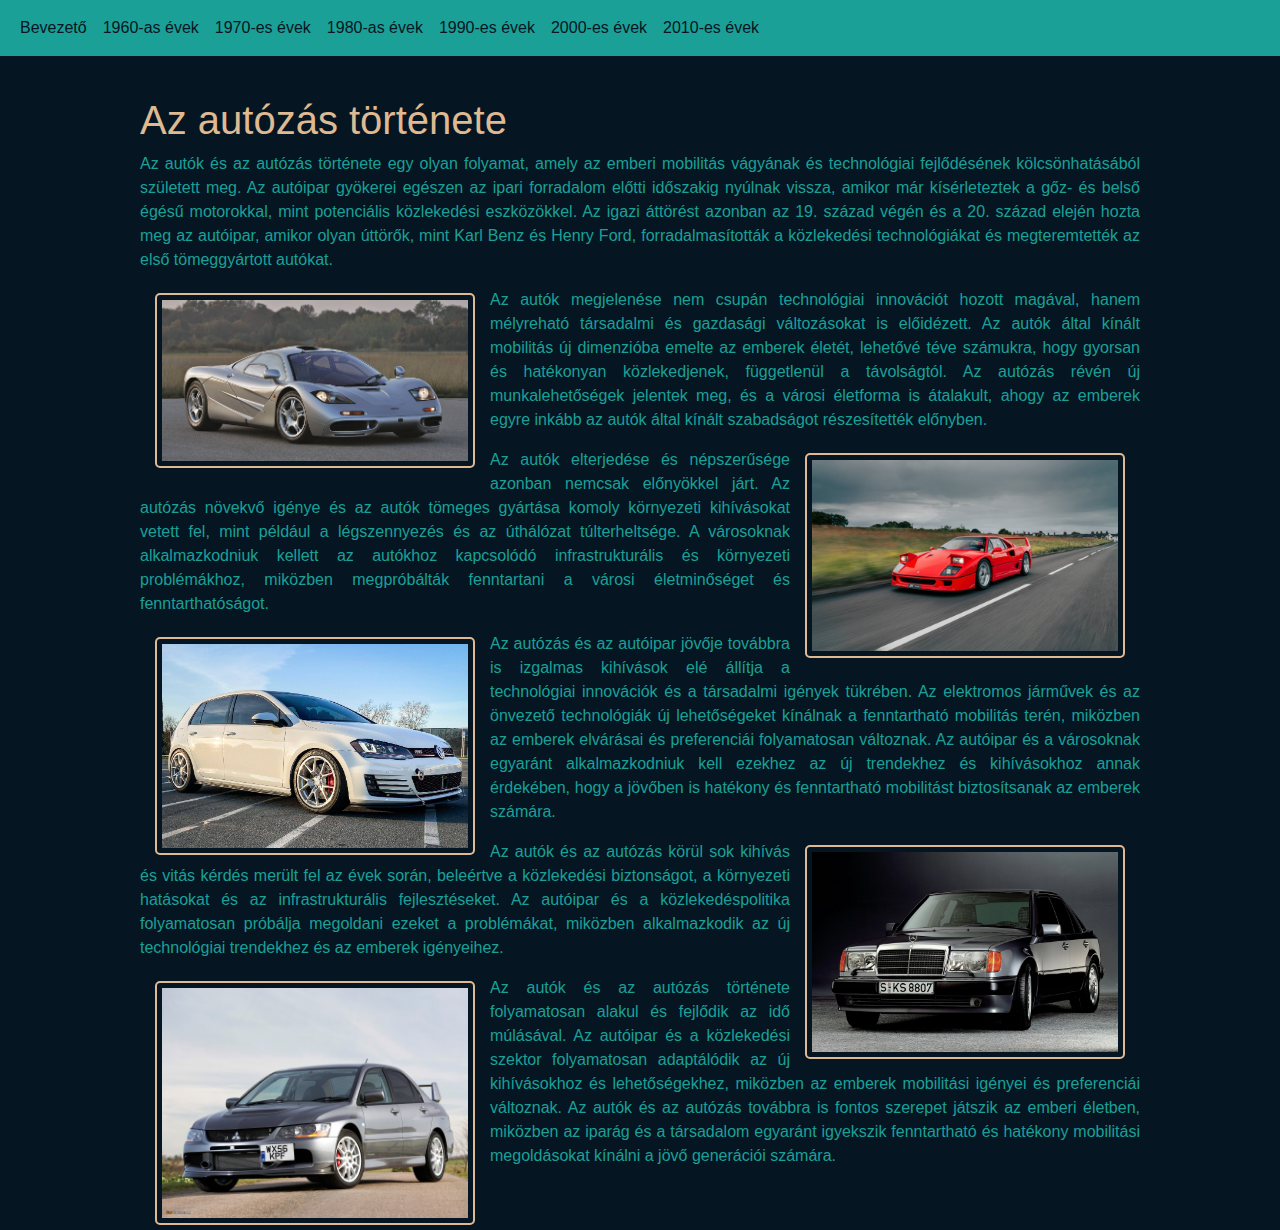
<file: index.html>
<!DOCTYPE html>
<html lang="hu">
<head>
    <meta charset='utf-8'>
    <meta http-equiv='X-UA-Compatible' content='IE=edge'>
    <title>Bevezető</title>
    <meta name='viewport' content='width=device-width, initial-scale=1'>
    <link rel="shortcut icon" href="favicon.ico" type="image/x-icon">
    <link href="https://cdn.jsdelivr.net/npm/bootstrap@5.3.3/dist/css/bootstrap.min.css" rel="stylesheet" integrity="sha384-QWTKZyjpPEjISv5WaRU9OFeRpok6YctnYmDr5pNlyT2bRjXh0JMhjY6hW+ALEwIH" crossorigin="anonymous">
    <link rel='stylesheet' type='text/css' media='screen' href='style.css'>
</head>
<body>   

      <div class="hambi">
        <nav class="navbar navbar-expand-lg">
            <div class="container-fluid">
              <button class="navbar-toggler" type="button" data-bs-toggle="collapse" data-bs-target="#navbarNavAltMarkup" aria-controls="navbarNavAltMarkup" aria-expanded="false" aria-label="Toggle navigation">
                <span class="navbar-toggler-icon"></span>
              </button>
              <div class="collapse navbar-collapse" id="navbarNavAltMarkup">
                <div class="navbar-nav">
                  <a class="nav-link" aria-current="page" href="#">Bevezető</a>
                  <a class="nav-link" href="hatvanas.html">1960-as évek</a>
                  <a class="nav-link" href="hetvenes.html">1970-es évek</a>
                  <a class="nav-link" href="nyolcvanas.html">1980-as évek</a>
                  <a class="nav-link" href="kilencvenes.html">1990-es évek</a>
                  <a class="nav-link" href="ketezres.html">2000-es évek</a>
                  <a class="nav-link" href="tizes.html">2010-es évek</a>
                </div>
              </div>
            </div>
          </div>
          </nav> 
          
    <section>
        <h1>Az autózás története</h1>

        <p>Az autók és az autózás története egy olyan folyamat, amely az emberi mobilitás vágyának és technológiai fejlődésének kölcsönhatásából született meg. Az autóipar gyökerei egészen az ipari forradalom előtti időszakig nyúlnak vissza, amikor már kísérleteztek a gőz- és belső égésű motorokkal, mint potenciális közlekedési eszközökkel. Az igazi áttörést azonban az 19. század végén és a 20. század elején hozta meg az autóipar, amikor olyan úttörők, mint Karl Benz és Henry Ford, forradalmasították a közlekedési technológiákat és megteremtették az első tömeggyártott autókat.</p>
        <img src="mclarenf1.png" class="balra" alt="McLaren F1" title="McLaren F1">

        <p> Az autók megjelenése nem csupán technológiai innovációt hozott magával, hanem mélyreható társadalmi és gazdasági változásokat is előidézett. Az autók által kínált mobilitás új dimenzióba emelte az emberek életét, lehetővé téve számukra, hogy gyorsan és hatékonyan közlekedjenek, függetlenül a távolságtól. Az autózás révén új munkalehetőségek jelentek meg, és a városi életforma is átalakult, ahogy az emberek egyre inkább az autók által kínált szabadságot részesítették előnyben.</p>
        <img src="ferrarif40.jpg" class="jobbra" alt="Ferrari F40" title="Ferrari F40">

        <p> Az autók elterjedése és népszerűsége azonban nemcsak előnyökkel járt. Az autózás növekvő igénye és az autók tömeges gyártása komoly környezeti kihívásokat vetett fel, mint például a légszennyezés és az úthálózat túlterheltsége. A városoknak alkalmazkodniuk kellett az autókhoz kapcsolódó infrastrukturális és környezeti problémákhoz, miközben megpróbálták fenntartani a városi életminőséget és fenntarthatóságot.</p>
        
        <img src="vwgti.jpg" class="balra" alt="Wolksvagen Golf GTI" title="Wolksvagen Golf GTI">
        <p>Az autózás és az autóipar jövője továbbra is izgalmas kihívások elé állítja a technológiai innovációk és a társadalmi igények tükrében. Az elektromos járművek és az önvezető technológiák új lehetőségeket kínálnak a fenntartható mobilitás terén, miközben az emberek elvárásai és preferenciái folyamatosan változnak. Az autóipar és a városoknak egyaránt alkalmazkodniuk kell ezekhez az új trendekhez és kihívásokhoz annak érdekében, hogy a jövőben is hatékony és fenntartható mobilitást biztosítsanak az emberek számára.</p>

        <img src="mercbenz500e.jpg" class="jobbra" alt="Mercedes Benz 500e" title="Mercedes Benz 500e">
        <p>Az autók és az autózás körül sok kihívás és vitás kérdés merült fel az évek során, beleértve a közlekedési biztonságot, a környezeti hatásokat és az infrastrukturális fejlesztéseket. Az autóipar és a közlekedéspolitika folyamatosan próbálja megoldani ezeket a problémákat, miközben alkalmazkodik az új technológiai trendekhez és az emberek igényeihez.</p>

        <img src="mitsubishilcaner.jpg" class="balra" alt="Mitsubishi Lancer" title="Mitsubishi Lancer">
        <p>Az autók és az autózás története folyamatosan alakul és fejlődik az idő múlásával. Az autóipar és a közlekedési szektor folyamatosan adaptálódik az új kihívásokhoz és lehetőségekhez, miközben az emberek mobilitási igényei és preferenciái változnak. Az autók és az autózás továbbra is fontos szerepet játszik az emberi életben, miközben az iparág és a társadalom egyaránt igyekszik fenntartható és hatékony mobilitási megoldásokat kínálni a jövő generációi számára.</p>

    </section>


</body>
<script src="https://cdn.jsdelivr.net/npm/bootstrap@5.3.3/dist/js/bootstrap.bundle.min.js" integrity="sha384-YvpcrYf0tY3lHB60NNkmXc5s9fDVZLESaAA55NDzOxhy9GkcIdslK1eN7N6jIeHz" crossorigin="anonymous"></script>
</html>
</file>
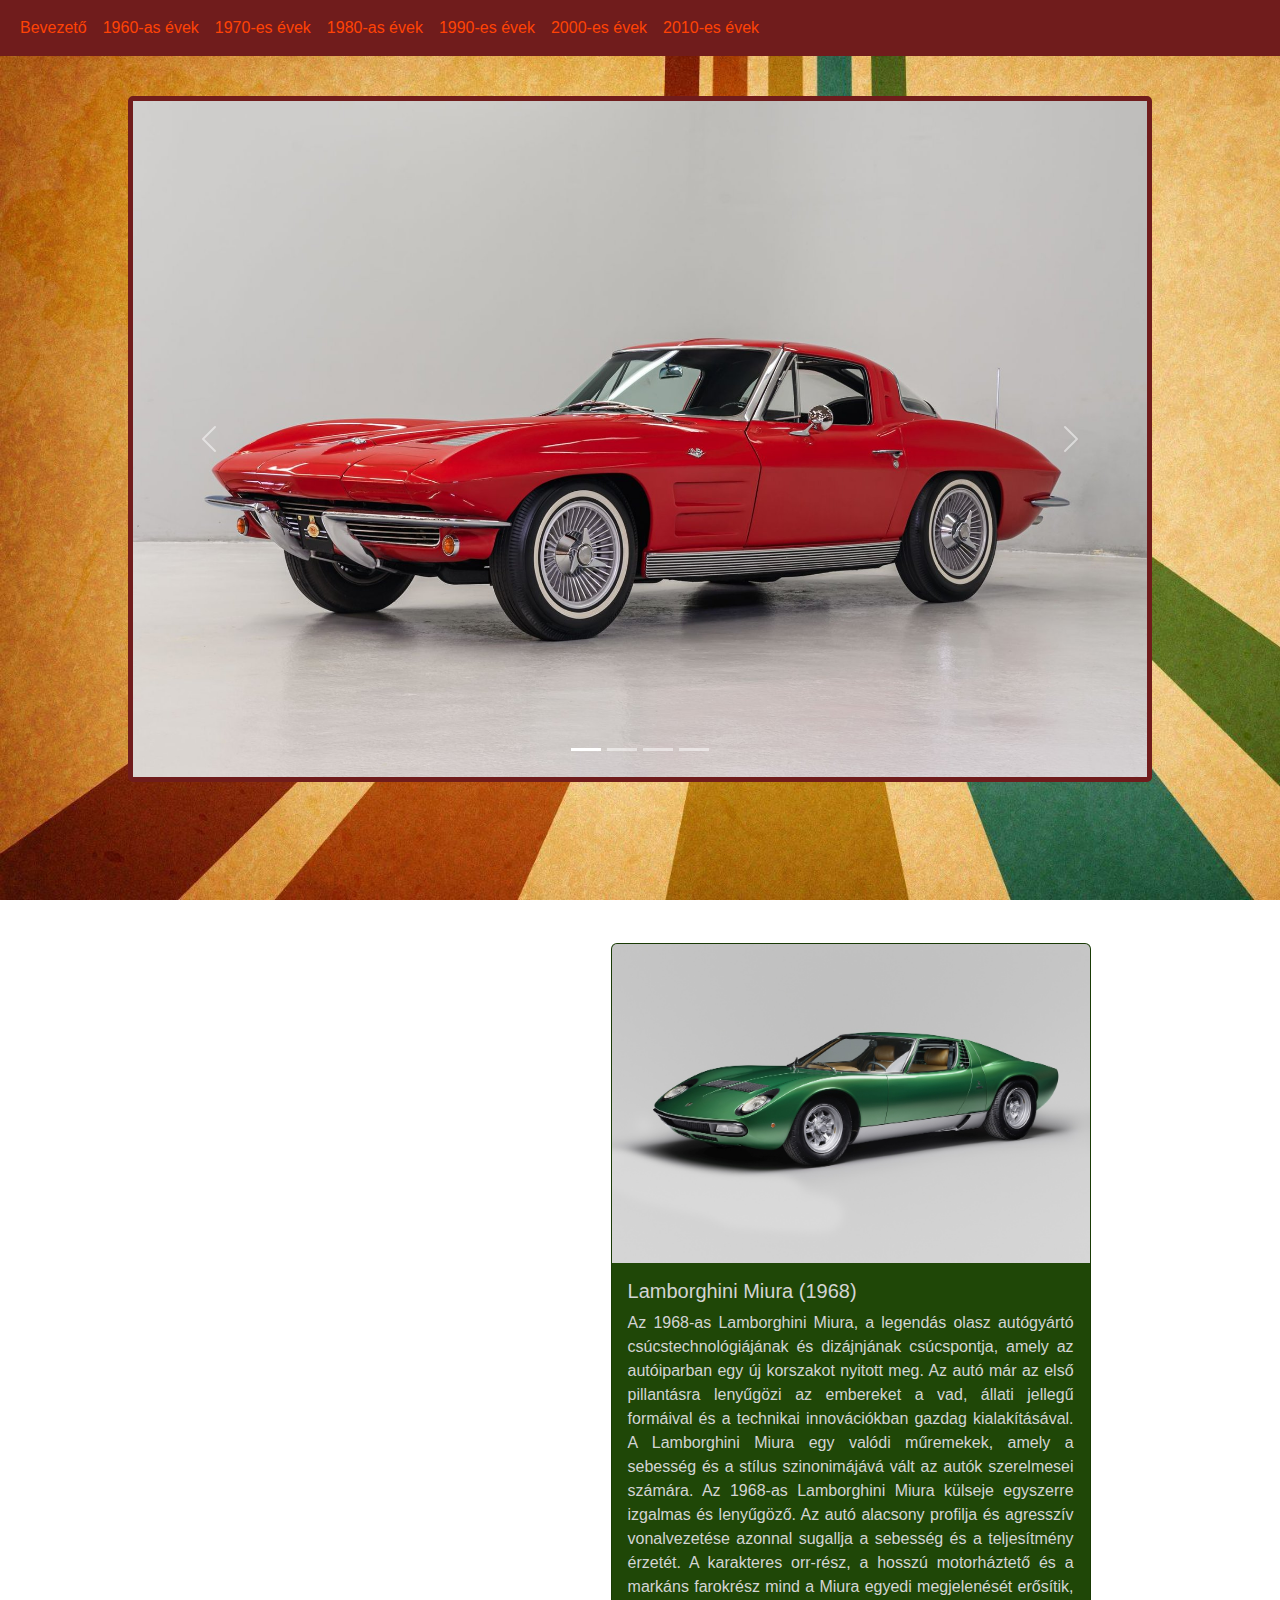
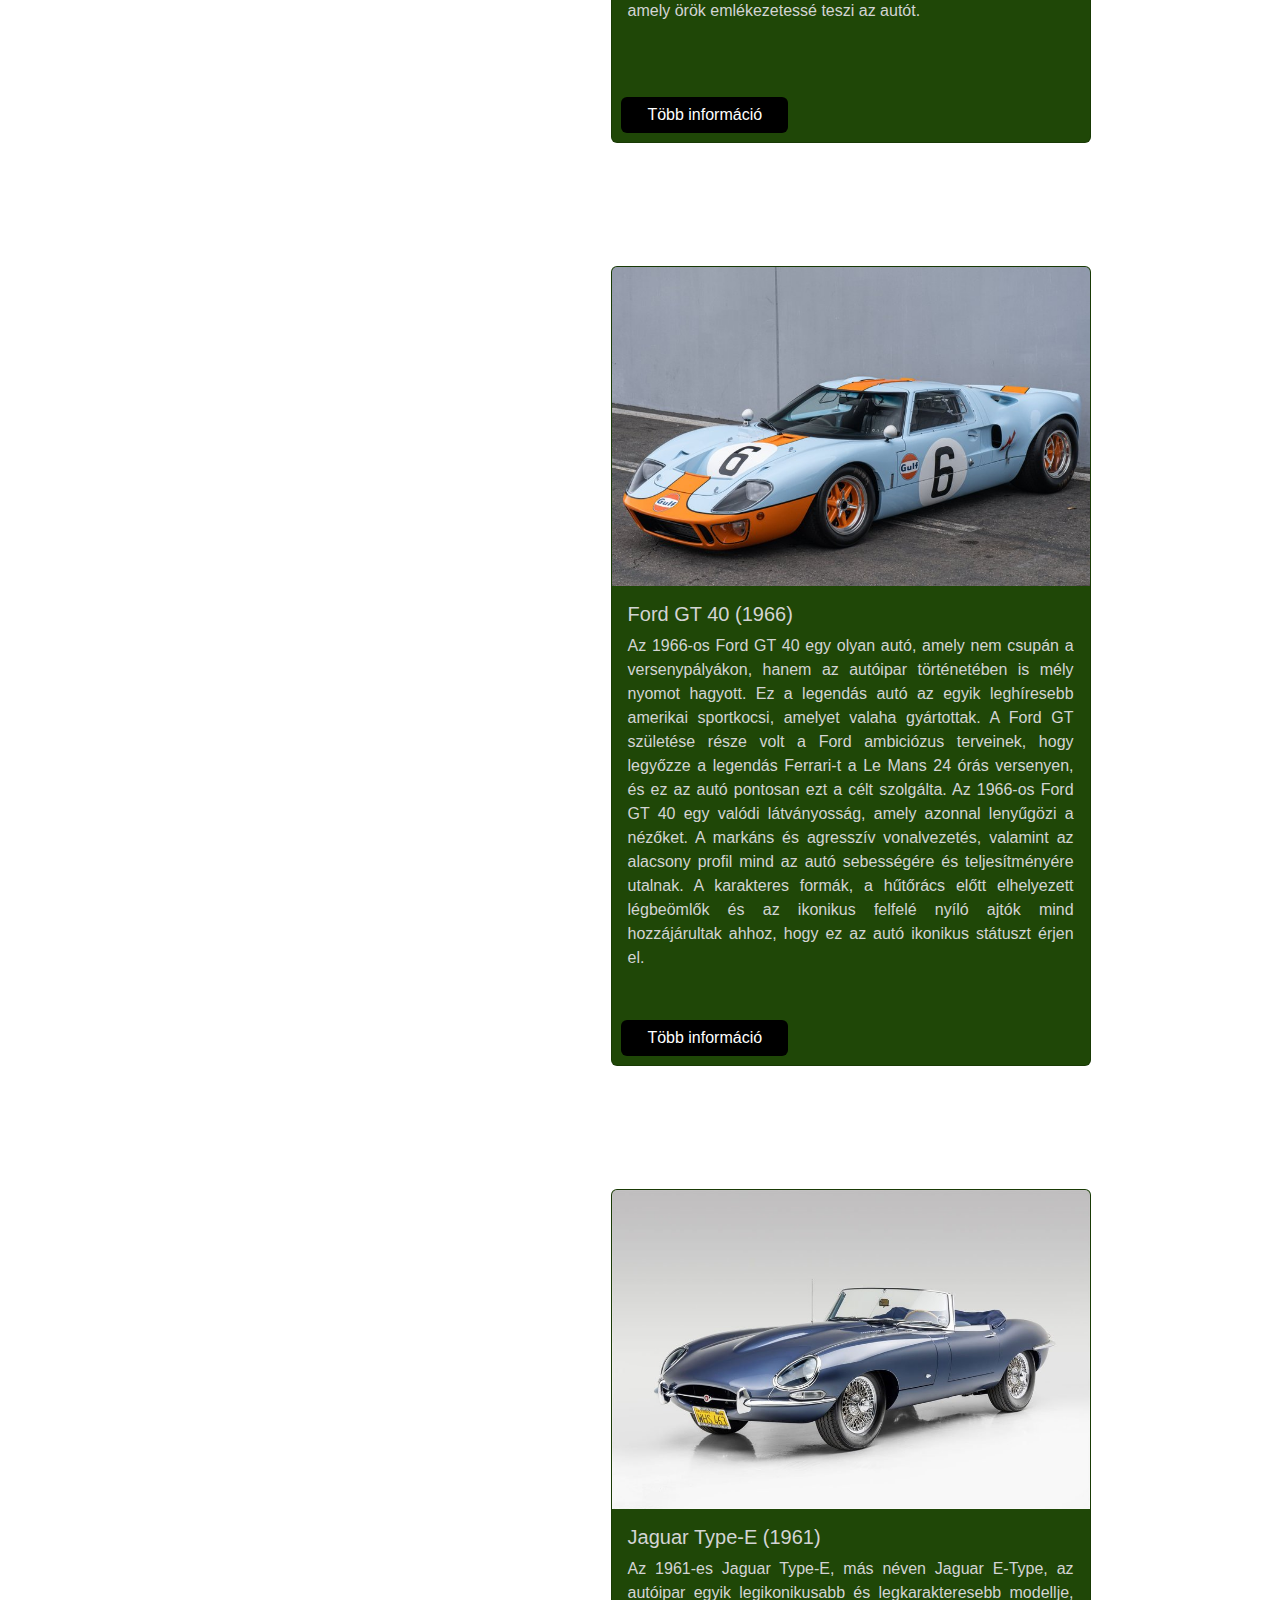
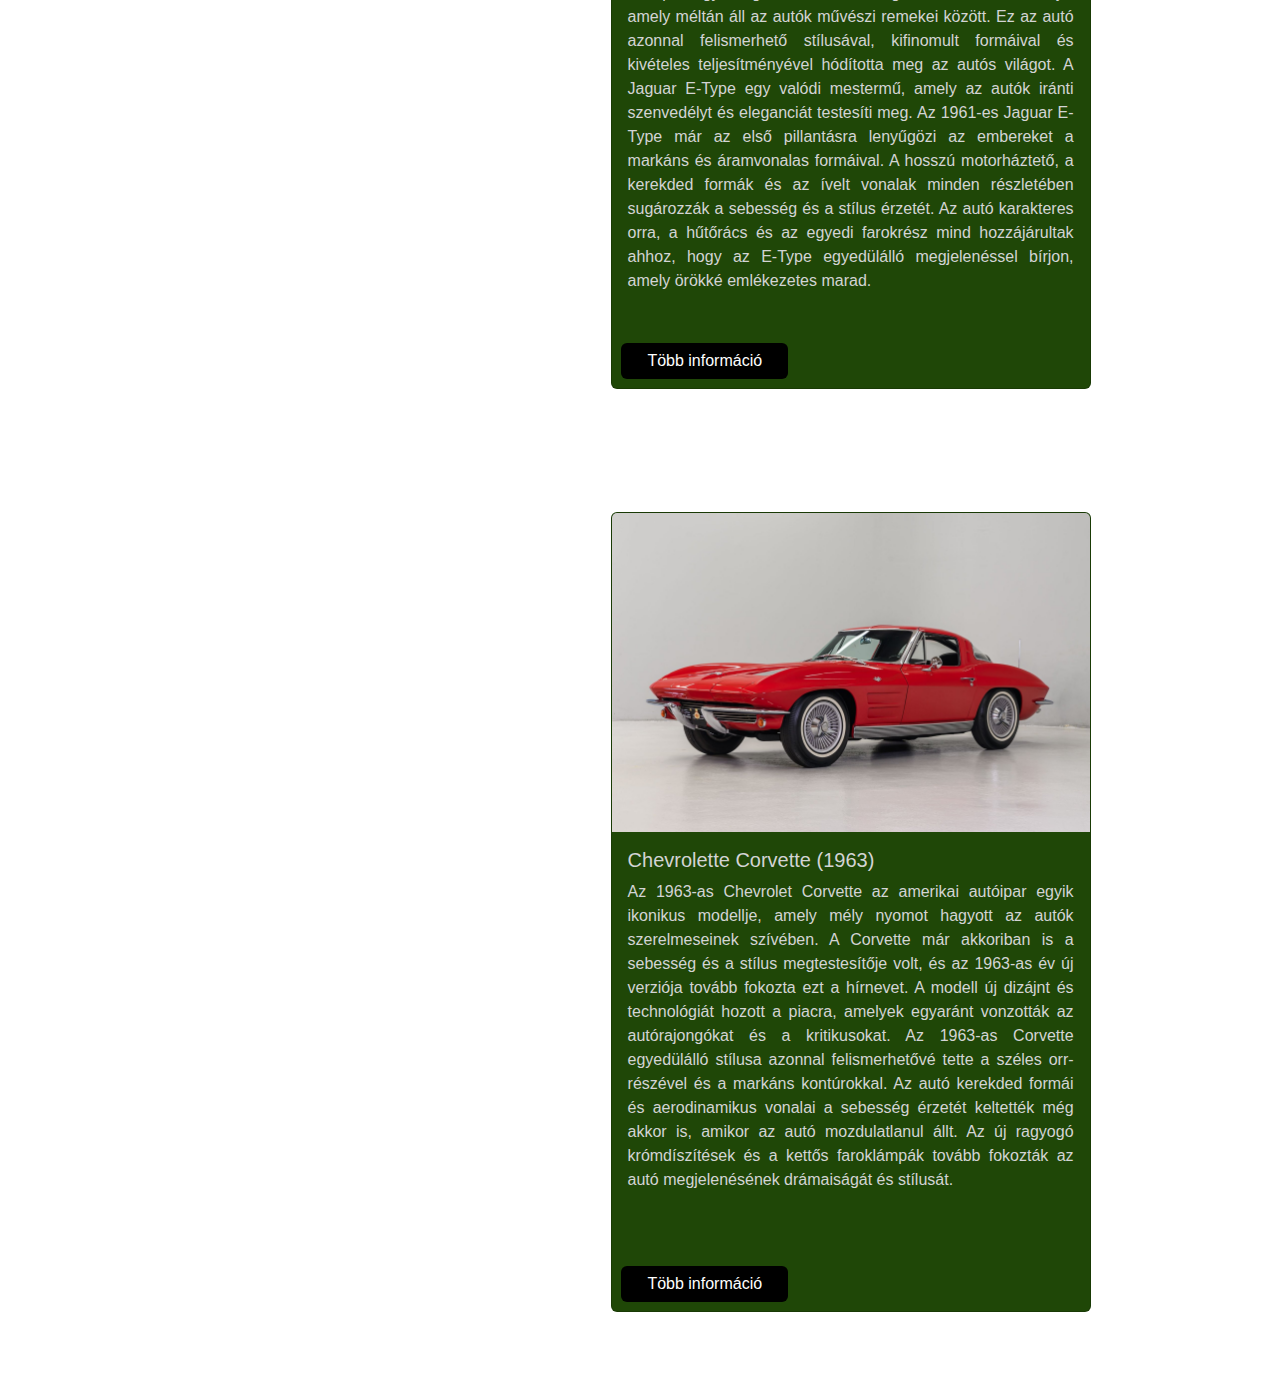
<file: hatvanas.html>
<!DOCTYPE html>
<html lang="hu">
<head>
    <meta charset='utf-8'>
    <meta http-equiv='X-UA-Compatible' content='IE=edge'>
    <title>Hatvanas évek</title>
    <meta name='viewport' content='width=device-width, initial-scale=1'>
    <link href="https://cdn.jsdelivr.net/npm/bootstrap@5.3.3/dist/css/bootstrap.min.css" rel="stylesheet" integrity="sha384-QWTKZyjpPEjISv5WaRU9OFeRpok6YctnYmDr5pNlyT2bRjXh0JMhjY6hW+ALEwIH" crossorigin="anonymous">
    <link rel='stylesheet' type='text/css' media='screen' href='60ev.css'>
    <link rel="shortcut icon" href="favicon.ico" type="image/x-icon">
    
</head>
<body>
        <div class="hambi">
          <nav class="navbar navbar-expand-lg">
            <div class="container-fluid">
              <button class="navbar-toggler" type="button" data-bs-toggle="collapse" data-bs-target="#navbarNavAltMarkup" aria-controls="navbarNavAltMarkup" aria-expanded="false" aria-label="Toggle navigation">
                <span class="navbar-toggler-icon"></span>
              </button>
              <div class="collapse navbar-collapse" id="navbarNavAltMarkup">
                <div class="navbar-nav">
                  <ul class="navbar-nav me-auto mb-2 mb-lg-0">
                    <a class="nav-link" aria-current="page" href="index.html">Bevezető</a>
                    <a class="nav-link" href="hatvanas.html"><li class="nav-item">1960-as évek</li></a>
                    <a class="nav-link" href="hetvenes.html"><li class="nav-item">1970-es évek</li></a>
                    <a class="nav-link" href="nyolcvanas.html"><li class="nav-item">1980-as évek</li></a>
                    <a class="nav-link" href="kilencvenes.html"><li class="nav-item">1990-es évek</li></a>
                    <a class="nav-link" href="ketezres.html"><li class="nav-item">2000-es évek</li></a>
                    <a class="nav-link" href="tizes.html"><li class="nav-item">2010-es évek</li></a>
                  </ul>
                </div>
              </div>
            </div>
          </nav>
        </div>
    <section>
        <!-- carousel -->
        <div id="carouselExampleIndicators" class="carousel slide">
            <div class="carousel-indicators">
              <button type="button" data-bs-target="#carouselExampleIndicators" data-bs-slide-to="0" class="active" aria-current="true" aria-label="Slide 1"></button>
              <button type="button" data-bs-target="#carouselExampleIndicators" data-bs-slide-to="1" aria-label="Slide 2"></button>
              <button type="button" data-bs-target="#carouselExampleIndicators" data-bs-slide-to="2" aria-label="Slide 3"></button>
              <button type="button" data-bs-target="#carouselExampleIndicators" data-bs-slide-to="3" aria-label="Slide 4"></button>
            </div>
            <div class="carousel-inner">
              <div class="carousel-item active">
                <img src="Chevrolet Corvette.jpg" class="d-block w-100" alt="...">
              </div>
              <div class="carousel-item">
                <img src="fordgt40.jpg" class="d-block w-100" alt="...">
              </div>
              <div class="carousel-item">
                <img src="jaguarxk-e.jpg" class="d-block w-100" alt="...">
              </div>
              <div class="carousel-item">
                <img src="lambo-miura.jpg" class="d-block w-100" alt="...">
              </div>
            </div>
            <button class="carousel-control-prev" type="button" data-bs-target="#carouselExampleIndicators" data-bs-slide="prev">
              <span class="carousel-control-prev-icon" aria-hidden="true"></span>
              <span class="visually-hidden">Previous</span>
            </button>
            <button class="carousel-control-next" type="button" data-bs-target="#carouselExampleIndicators" data-bs-slide="next">
              <span class="carousel-control-next-icon" aria-hidden="true"></span>
              <span class="visually-hidden">Next</span>
            </button>
          </div>

          <!-- kártyák -->
          <div class="card">
            <img src="lambo-miura.jpg" class="card-img-top" alt="Lamborghini Miura">
            <div class="card-body">
              <h5 class="card-title">Lamborghini Miura (1968)</h5>
              <p class="card-text">Az 1968-as Lamborghini Miura, a legendás olasz autógyártó csúcstechnológiájának és dizájnjának       csúcspontja, amely az autóiparban egy új korszakot nyitott meg. Az autó már az első pillantásra lenyűgözi az embereket a vad, állati jellegű formáival és a technikai innovációkban gazdag kialakításával. A Lamborghini Miura egy valódi műremekek, amely a sebesség és a stílus szinonimájává vált az autók szerelmesei számára.

                Az 1968-as Lamborghini Miura külseje egyszerre izgalmas és lenyűgöző. Az autó alacsony profilja és agresszív vonalvezetése azonnal sugallja a sebesség és a teljesítmény érzetét. A karakteres orr-rész, a hosszú motorháztető és a markáns farokrész mind a Miura egyedi megjelenését erősítik, amely örök emlékezetessé teszi az autót.</p>

            </div>
              <a href="https://en.wikipedia.org/wiki/Lamborghini_Miura" target="_blank" class="btn btn-primary">Több információ</a>
            
          </div>

          <div class="card">
            <img src="fordgt40.jpg" class="card-img-top" alt="Ford GT">
            <div class="card-body">
              <h5 class="card-title">Ford GT 40 (1966)</h5>
              <p class="card-text">Az 1966-os Ford GT 40 egy olyan autó, amely nem csupán a versenypályákon, hanem az autóipar történetében is mély nyomot hagyott. Ez a legendás autó az egyik leghíresebb amerikai sportkocsi, amelyet valaha gyártottak. A Ford GT születése része volt a Ford ambiciózus terveinek, hogy legyőzze a legendás Ferrari-t a Le Mans 24 órás versenyen, és ez az autó pontosan ezt a célt szolgálta.

                Az 1966-os Ford GT 40 egy valódi látványosság, amely azonnal lenyűgözi a nézőket. A markáns és agresszív vonalvezetés, valamint az alacsony profil mind az autó sebességére és teljesítményére utalnak. A karakteres formák, a hűtőrács előtt elhelyezett légbeömlők és az ikonikus felfelé nyíló ajtók mind hozzájárultak ahhoz, hogy ez az autó ikonikus státuszt érjen el.</p>
            </div>
              <a href="https://hu.wikipedia.org/wiki/Ford_GT40" target="_blank" class="btn btn-primary">Több információ</a>
            
          </div>

          <div class="card">
            <img src="jaguarxk-e.jpg" class="card-img-top" alt="Jaguar Type-E">
            <div class="card-body">
              <h5 class="card-title">Jaguar Type-E (1961)</h5>
              <p class="card-text">Az 1961-es Jaguar Type-E, más néven Jaguar E-Type, az autóipar egyik legikonikusabb és legkarakteresebb modellje, amely méltán áll az autók művészi remekei között. Ez az autó azonnal felismerhető stílusával, kifinomult formáival és kivételes teljesítményével hódította meg az autós világot. A Jaguar E-Type egy valódi mestermű, amely az autók iránti szenvedélyt és eleganciát testesíti meg.

                Az 1961-es Jaguar E-Type már az első pillantásra lenyűgözi az embereket a markáns és áramvonalas formáival. A hosszú motorháztető, a kerekded formák és az ívelt vonalak minden részletében sugározzák a sebesség és a stílus érzetét. Az autó karakteres orra, a hűtőrács és az egyedi farokrész mind hozzájárultak ahhoz, hogy az E-Type egyedülálló megjelenéssel bírjon, amely örökké emlékezetes marad.</p>
            </div>    
              <a href="https://en.wikipedia.org/wiki/Jaguar_E-Type" target="_blank" class="btn btn-primary">Több információ</a>
            
          </div>

          <div class="card">
            <img src="Chevrolet Corvette.jpg" class="card-img-top" alt="Jaguar Type-E">
            <div class="card-body">
              <h5 class="card-title">Chevrolette Corvette (1963)</h5>
              <p class="card-text">Az 1963-as Chevrolet Corvette az amerikai autóipar egyik ikonikus modellje, amely mély nyomot hagyott az autók szerelmeseinek szívében. A Corvette már akkoriban is a sebesség és a stílus megtestesítője volt, és az 1963-as év új verziója tovább fokozta ezt a hírnevet. A modell új dizájnt és technológiát hozott a piacra, amelyek egyaránt vonzották az autórajongókat és a kritikusokat.
            
                Az 1963-as Corvette egyedülálló stílusa azonnal felismerhetővé tette a széles orr-részével és a markáns kontúrokkal. Az autó kerekded formái és aerodinamikus vonalai a sebesség érzetét keltették még akkor is, amikor az autó mozdulatlanul állt. Az új ragyogó krómdíszítések és a kettős faroklámpák tovább fokozták az autó megjelenésének drámaiságát és stílusát.</p>
            </div>
              <a href="https://en.wikipedia.org/wiki/Chevrolet_Corvette_(C2)" target="_blank" class="btn btn-primary">Több információ<a>
            
          </div>

    </section>
</body>
<script src="https://cdn.jsdelivr.net/npm/bootstrap@5.3.3/dist/js/bootstrap.bundle.min.js" integrity="sha384-YvpcrYf0tY3lHB60NNkmXc5s9fDVZLESaAA55NDzOxhy9GkcIdslK1eN7N6jIeHz" crossorigin="anonymous"></script>
</html>
</file>
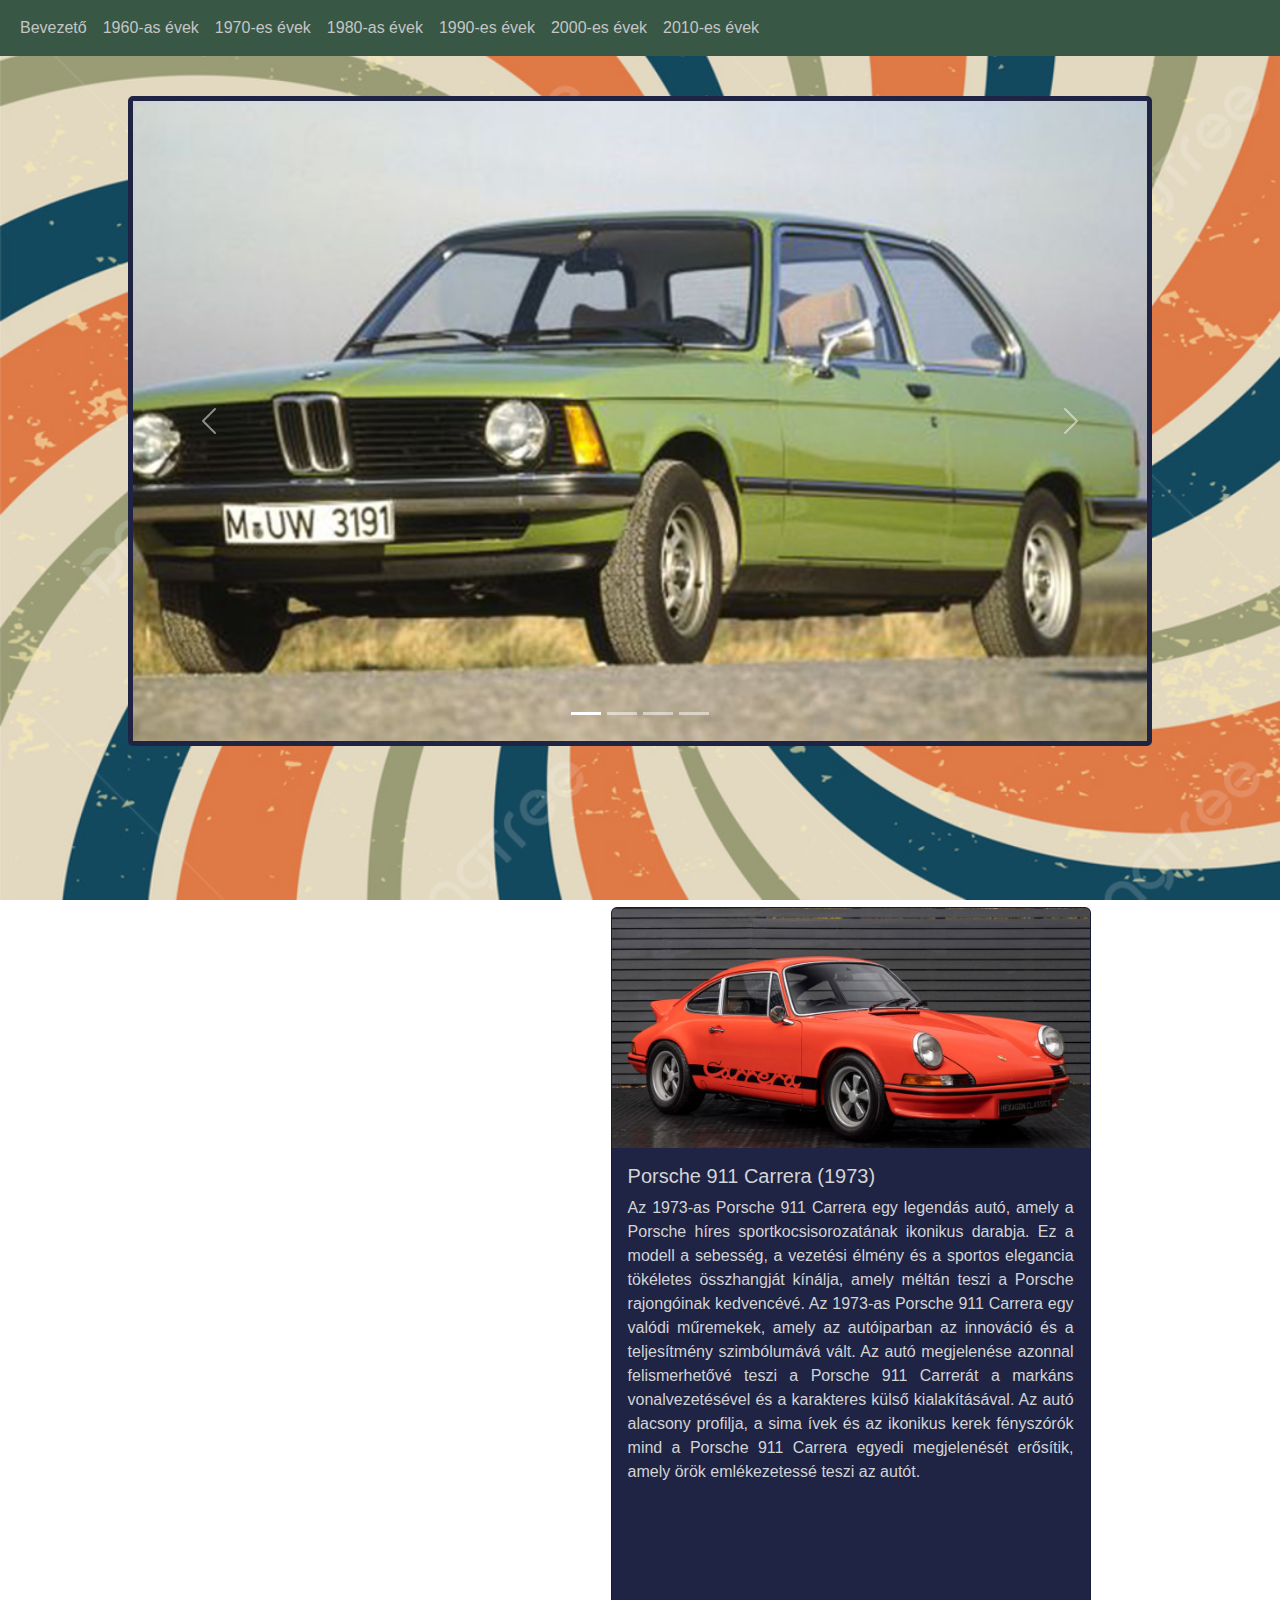
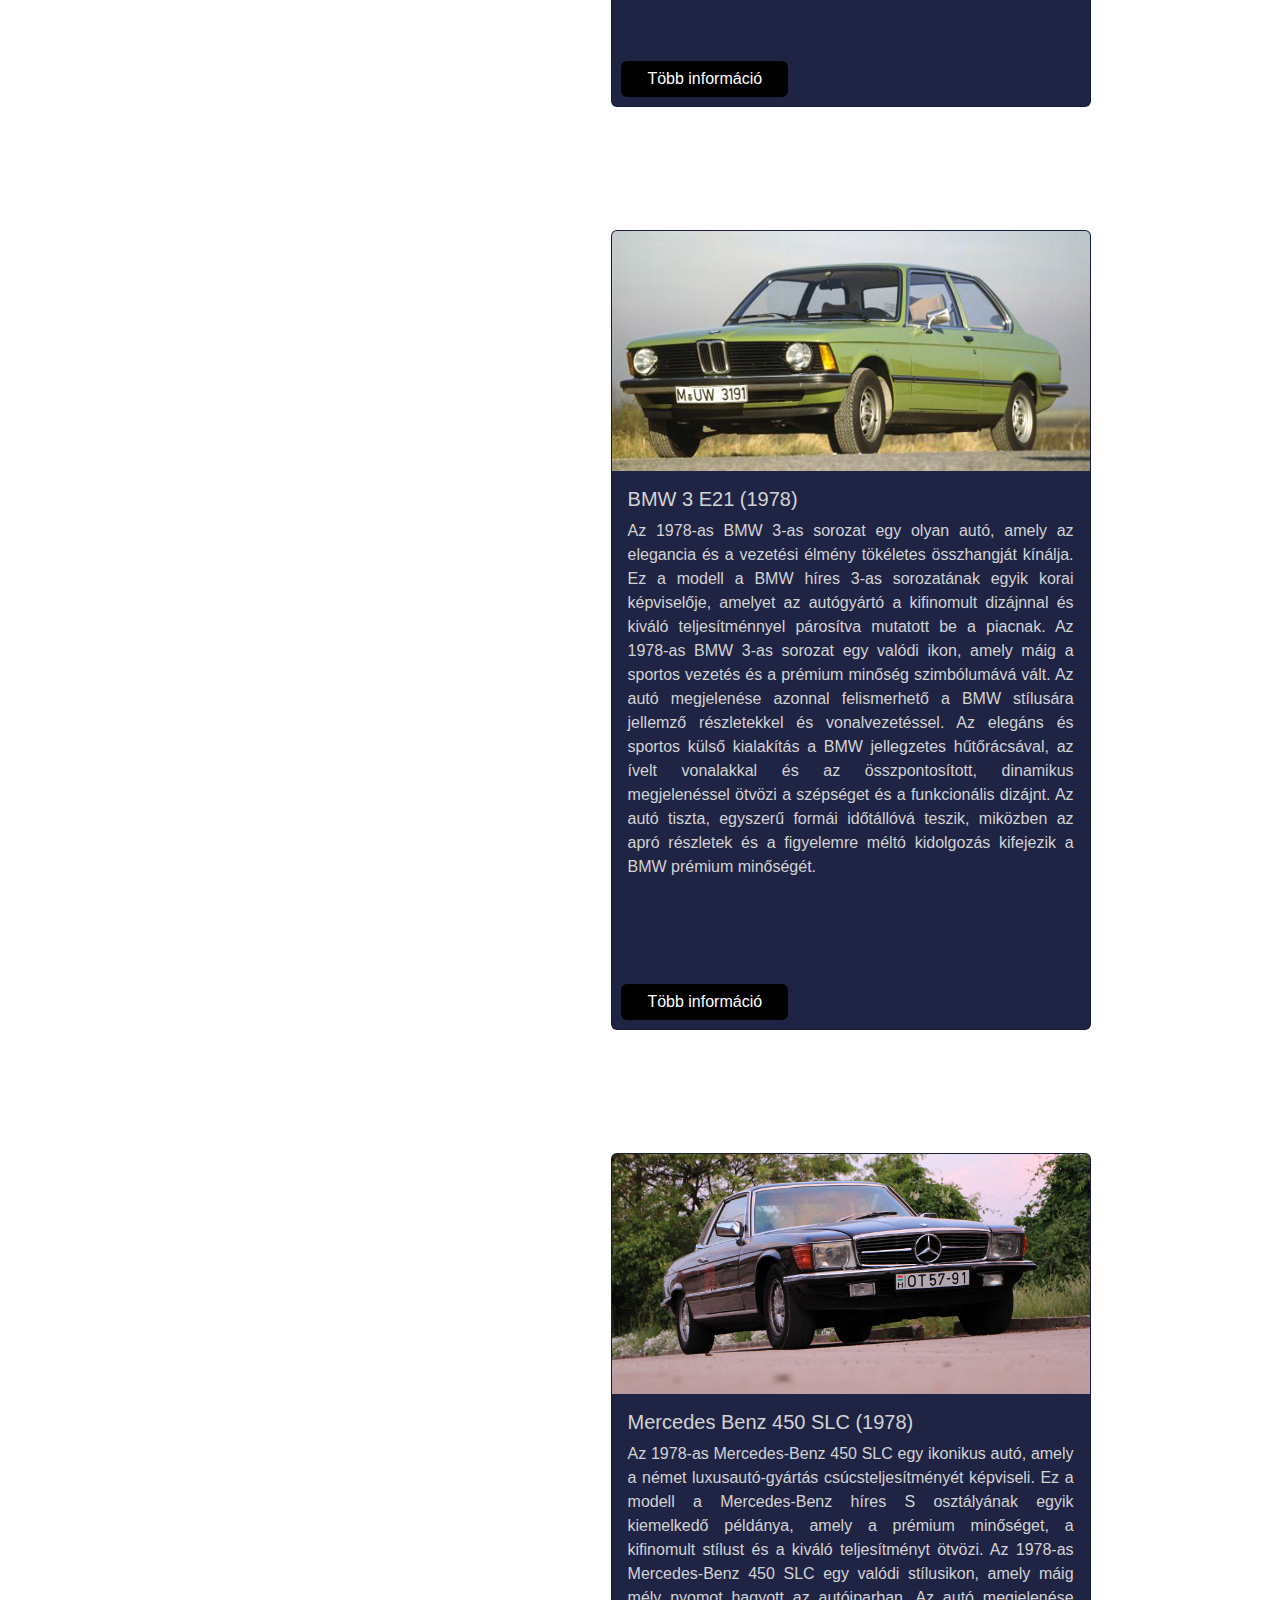
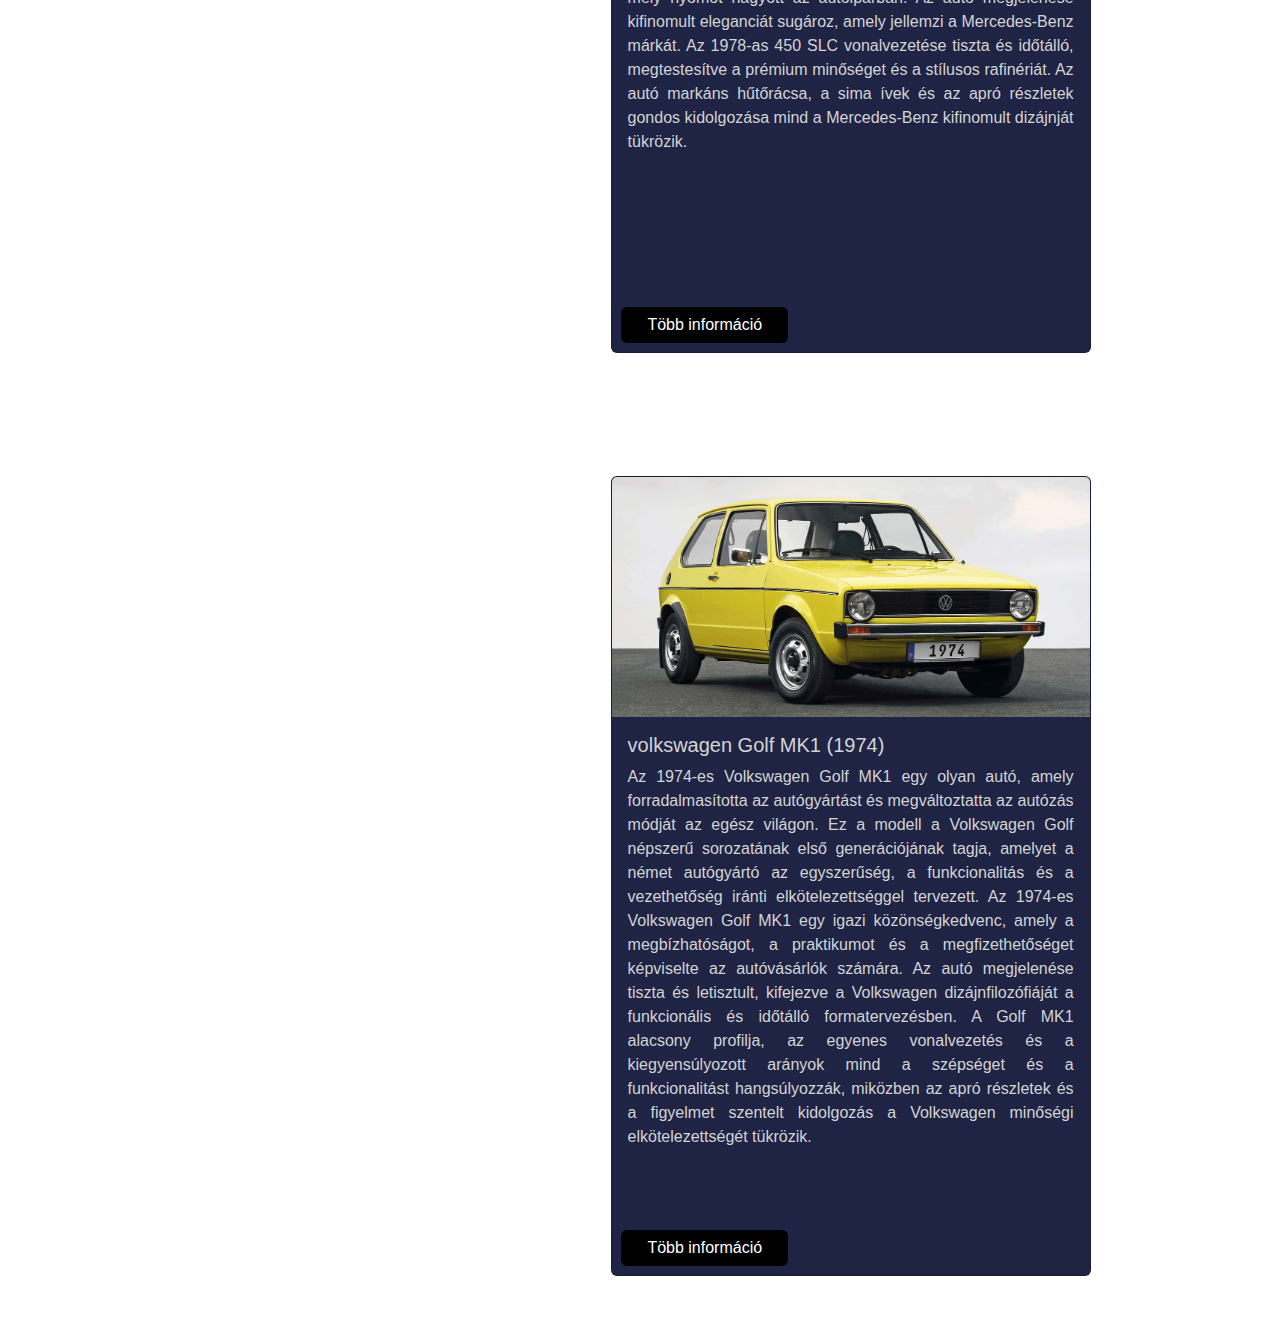
<file: hetvenes.html>
<!DOCTYPE html>
<html lang="hu">
<head>
    <meta charset='utf-8'>
    <meta http-equiv='X-UA-Compatible' content='IE=edge'>
    <title>Hetvenes évek</title>
    <meta name='viewport' content='width=device-width, initial-scale=1'>
    <link href="https://cdn.jsdelivr.net/npm/bootstrap@5.3.3/dist/css/bootstrap.min.css" rel="stylesheet" integrity="sha384-QWTKZyjpPEjISv5WaRU9OFeRpok6YctnYmDr5pNlyT2bRjXh0JMhjY6hW+ALEwIH" crossorigin="anonymous">
    <link rel='stylesheet' type='text/css' media='screen' href='70ev.css'>
    <link rel="shortcut icon" href="favicon.ico" type="image/x-icon">
    
</head>
<body>
      <div class="hambi">
        <nav class="navbar navbar-expand-lg">
          <div class="container-fluid">
            <button class="navbar-toggler" type="button" data-bs-toggle="collapse" data-bs-target="#navbarNavAltMarkup" aria-controls="navbarNavAltMarkup" aria-expanded="false" aria-label="Toggle navigation">
              <span class="navbar-toggler-icon"></span>
            </button>
            <div class="collapse navbar-collapse" id="navbarNavAltMarkup">
              <div class="navbar-nav">
                <a class="nav-link" aria-current="page" href="index.html">Bevezető</a>
                <a class="nav-link" href="hatvanas.html">1960-as évek</a>
                <a class="nav-link" href="hetvenes.html">1970-es évek</a>
                <a class="nav-link" href="nyolcvanas.html">1980-as évek</a>
                <a class="nav-link" href="kilencvenes.html">1990-es évek</a>
                <a class="nav-link" href="ketezres.html">2000-es évek</a>
                <a class="nav-link" href="tizes.html">2010-es évek</a>
              </div>
            </div>
          </div>
        </nav>
      </div>
    <section>
 

        <div id="carouselExampleIndicators" class="carousel slide">
            <div class="carousel-indicators">
              <button type="button" data-bs-target="#carouselExampleIndicators" data-bs-slide-to="0" class="active" aria-current="true" aria-label="Slide 1"></button>
              <button type="button" data-bs-target="#carouselExampleIndicators" data-bs-slide-to="1" aria-label="Slide 2"></button>
              <button type="button" data-bs-target="#carouselExampleIndicators" data-bs-slide-to="2" aria-label="Slide 3"></button>
              <button type="button" data-bs-target="#carouselExampleIndicators" data-bs-slide-to="3" aria-label="Slide 4"></button>
            </div>
            <div class="carousel-inner">
              <div class="carousel-item active">
                <img src="bmw3.jpg" class="d-block w-100" alt="...">
              </div>
              <div class="carousel-item">
                <img src="Mercedes_b_450_slc.jpg" class="d-block w-100" alt="...">
              </div>
              <div class="carousel-item">
                <img src="Prosche911.jpg" class="d-block w-100" alt="...">
              </div>
              <div class="carousel-item">
                <img src="vwgolfmk1.jpg" class="d-block w-100" alt="...">
              </div>
            </div>
            <button class="carousel-control-prev" type="button" data-bs-target="#carouselExampleIndicators" data-bs-slide="prev">
              <span class="carousel-control-prev-icon" aria-hidden="true"></span>
              <span class="visually-hidden">Previous</span>
            </button>
            <button class="carousel-control-next" type="button" data-bs-target="#carouselExampleIndicators" data-bs-slide="next">
              <span class="carousel-control-next-icon" aria-hidden="true"></span>
              <span class="visually-hidden">Next</span>
            </button>
          </div>

          
          <div class="card">
            <div class="keppek">
              <img src="Prosche911.jpg" class="card-img-top" alt="Lamborghini Miura">
            </div>
            <div class="card-body">
              <h5 class="card-title">Porsche 911 Carrera (1973)</h5>
              <p class="card-text">Az 1973-as Porsche 911 Carrera egy legendás autó, amely a Porsche híres sportkocsisorozatának ikonikus darabja. Ez a modell a sebesség, a vezetési élmény és a sportos elegancia tökéletes összhangját kínálja, amely méltán teszi a Porsche rajongóinak kedvencévé. Az 1973-as Porsche 911 Carrera egy valódi műremekek, amely az autóiparban az innováció és a teljesítmény szimbólumává vált.

                Az autó megjelenése azonnal felismerhetővé teszi a Porsche 911 Carrerát a markáns vonalvezetésével és a karakteres külső kialakításával. Az autó alacsony profilja, a sima ívek és az ikonikus kerek fényszórók mind a Porsche 911 Carrera egyedi megjelenését erősítik, amely örök emlékezetessé teszi az autót.</p>
            </div>
              <a href="https://en.wikipedia.org/wiki/Porsche_911_(classic)#Carrera_RS_&_RSR_(1973_and_1974)" target="_blank" class="btn btn-primary">Több információ</a>
            
          </div>

          <div class="card">
            <div class="keppek">
              <img src="bmw3.jpg" class="card-img-top" alt="Ford GT">
            </div>
            <div class="card-body">
              <h5 class="card-title">BMW 3 E21 (1978)</h5>
              <p class="card-text">Az 1978-as BMW 3-as sorozat egy olyan autó, amely az elegancia és a vezetési élmény tökéletes összhangját kínálja. Ez a modell a BMW híres 3-as sorozatának egyik korai képviselője, amelyet az autógyártó a kifinomult dizájnnal és kiváló teljesítménnyel párosítva mutatott be a piacnak. Az 1978-as BMW 3-as sorozat egy valódi ikon, amely máig a sportos vezetés és a prémium minőség szimbólumává vált.

                Az autó megjelenése azonnal felismerhető a BMW stílusára jellemző részletekkel és vonalvezetéssel. Az elegáns és sportos külső kialakítás a BMW jellegzetes hűtőrácsával, az ívelt vonalakkal és az összpontosított, dinamikus megjelenéssel ötvözi a szépséget és a funkcionális dizájnt. Az autó tiszta, egyszerű formái időtállóvá teszik, miközben az apró részletek és a figyelemre méltó kidolgozás kifejezik a BMW prémium minőségét.</p>
            </div>
              <a href="https://en.wikipedia.org/wiki/BMW_3_Series_(E21)" target="_blank" class="btn btn-primary">Több információ</a>
            
          </div>

          <div class="card">
            <div class="keppek">
              <img src="Mercedes_b_450_slc.jpg" class="card-img-top" alt="Jaguar Type-E">
            </div>
            <div class="card-body">
              <h5 class="card-title">Mercedes Benz 450 SLC (1978)</h5>
              <p class="card-text">Az 1978-as Mercedes-Benz 450 SLC egy ikonikus autó, amely a német luxusautó-gyártás csúcsteljesítményét képviseli. Ez a modell a Mercedes-Benz híres S osztályának egyik kiemelkedő példánya, amely a prémium minőséget, a kifinomult stílust és a kiváló teljesítményt ötvözi. Az 1978-as Mercedes-Benz 450 SLC egy valódi stílusikon, amely máig mély nyomot hagyott az autóiparban.

                Az autó megjelenése kifinomult eleganciát sugároz, amely jellemzi a Mercedes-Benz márkát. Az 1978-as 450 SLC vonalvezetése tiszta és időtálló, megtestesítve a prémium minőséget és a stílusos rafinériát. Az autó markáns hűtőrácsa, a sima ívek és az apró részletek gondos kidolgozása mind a Mercedes-Benz kifinomult dizájnját tükrözik.</p>
            </div>
              <a href="https://en.wikipedia.org/wiki/Mercedes-Benz_R107_and_C107#450SLC_5.0" target="_blank" class="btn btn-primary">Több információ</a>
            
          </div>

          <div class="card">
            <div class="keppek">
              <img src="vwgolfmk1.jpg" class="card-img-top" alt="Jaguar Type-E">
            </div>
            <div class="card-body">
              <h5 class="card-title">volkswagen Golf MK1 (1974)</h5>
              <p class="card-text">Az 1974-es Volkswagen Golf MK1 egy olyan autó, amely forradalmasította az autógyártást és megváltoztatta az autózás módját az egész világon. Ez a modell a Volkswagen Golf népszerű sorozatának első generációjának tagja, amelyet a német autógyártó az egyszerűség, a funkcionalitás és a vezethetőség iránti elkötelezettséggel tervezett. Az 1974-es Volkswagen Golf MK1 egy igazi közönségkedvenc, amely a megbízhatóságot, a praktikumot és a megfizethetőséget képviselte az autóvásárlók számára.

                Az autó megjelenése tiszta és letisztult, kifejezve a Volkswagen dizájnfilozófiáját a funkcionális és időtálló formatervezésben. A Golf MK1 alacsony profilja, az egyenes vonalvezetés és a kiegyensúlyozott arányok mind a szépséget és a funkcionalitást hangsúlyozzák, miközben az apró részletek és a figyelmet szentelt kidolgozás a Volkswagen minőségi elkötelezettségét tükrözik.</p>
            </div>
              <a href="https://en.wikipedia.org/wiki/Volkswagen_Golf_Mk1" target="_blank" class="btn btn-primary">Több információ<a>
            
          </div>
    </section>
</body>
<script src="https://cdn.jsdelivr.net/npm/bootstrap@5.3.3/dist/js/bootstrap.bundle.min.js" integrity="sha384-YvpcrYf0tY3lHB60NNkmXc5s9fDVZLESaAA55NDzOxhy9GkcIdslK1eN7N6jIeHz" crossorigin="anonymous"></script>
</html>
</file>
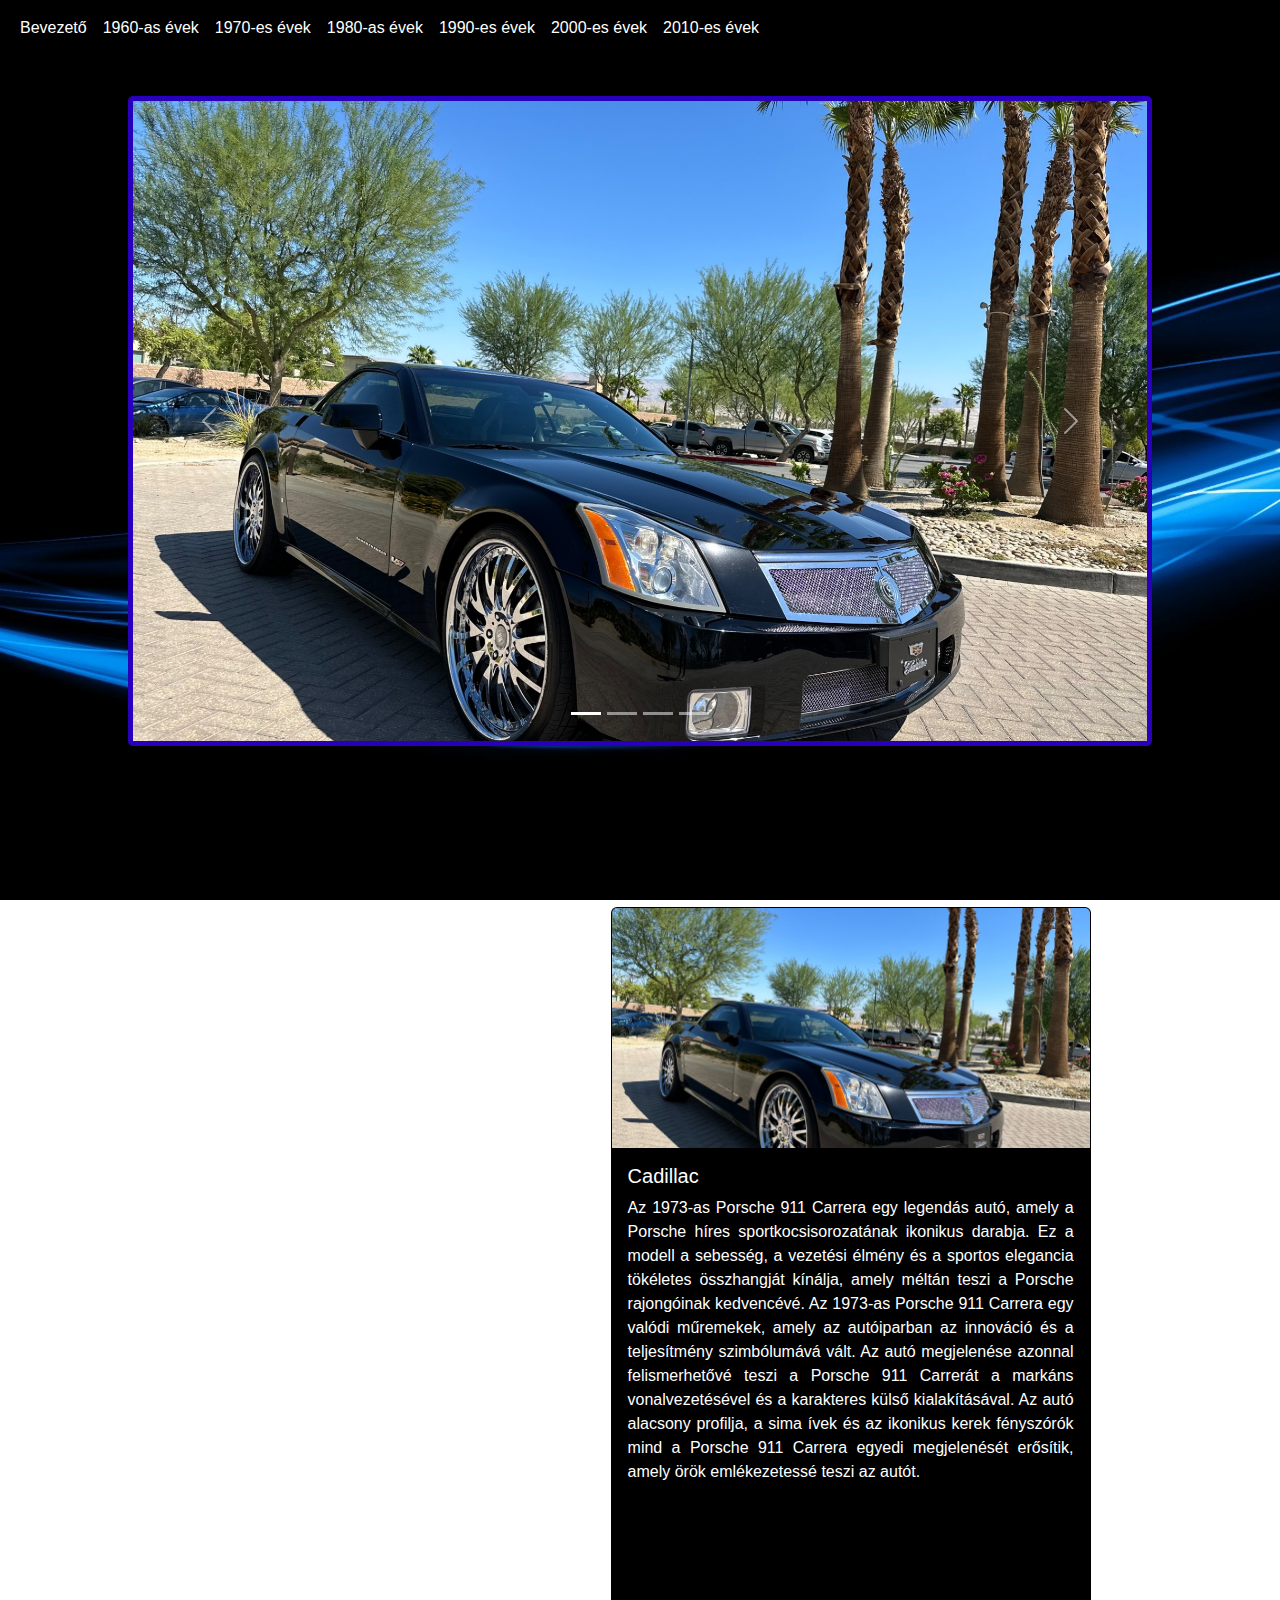
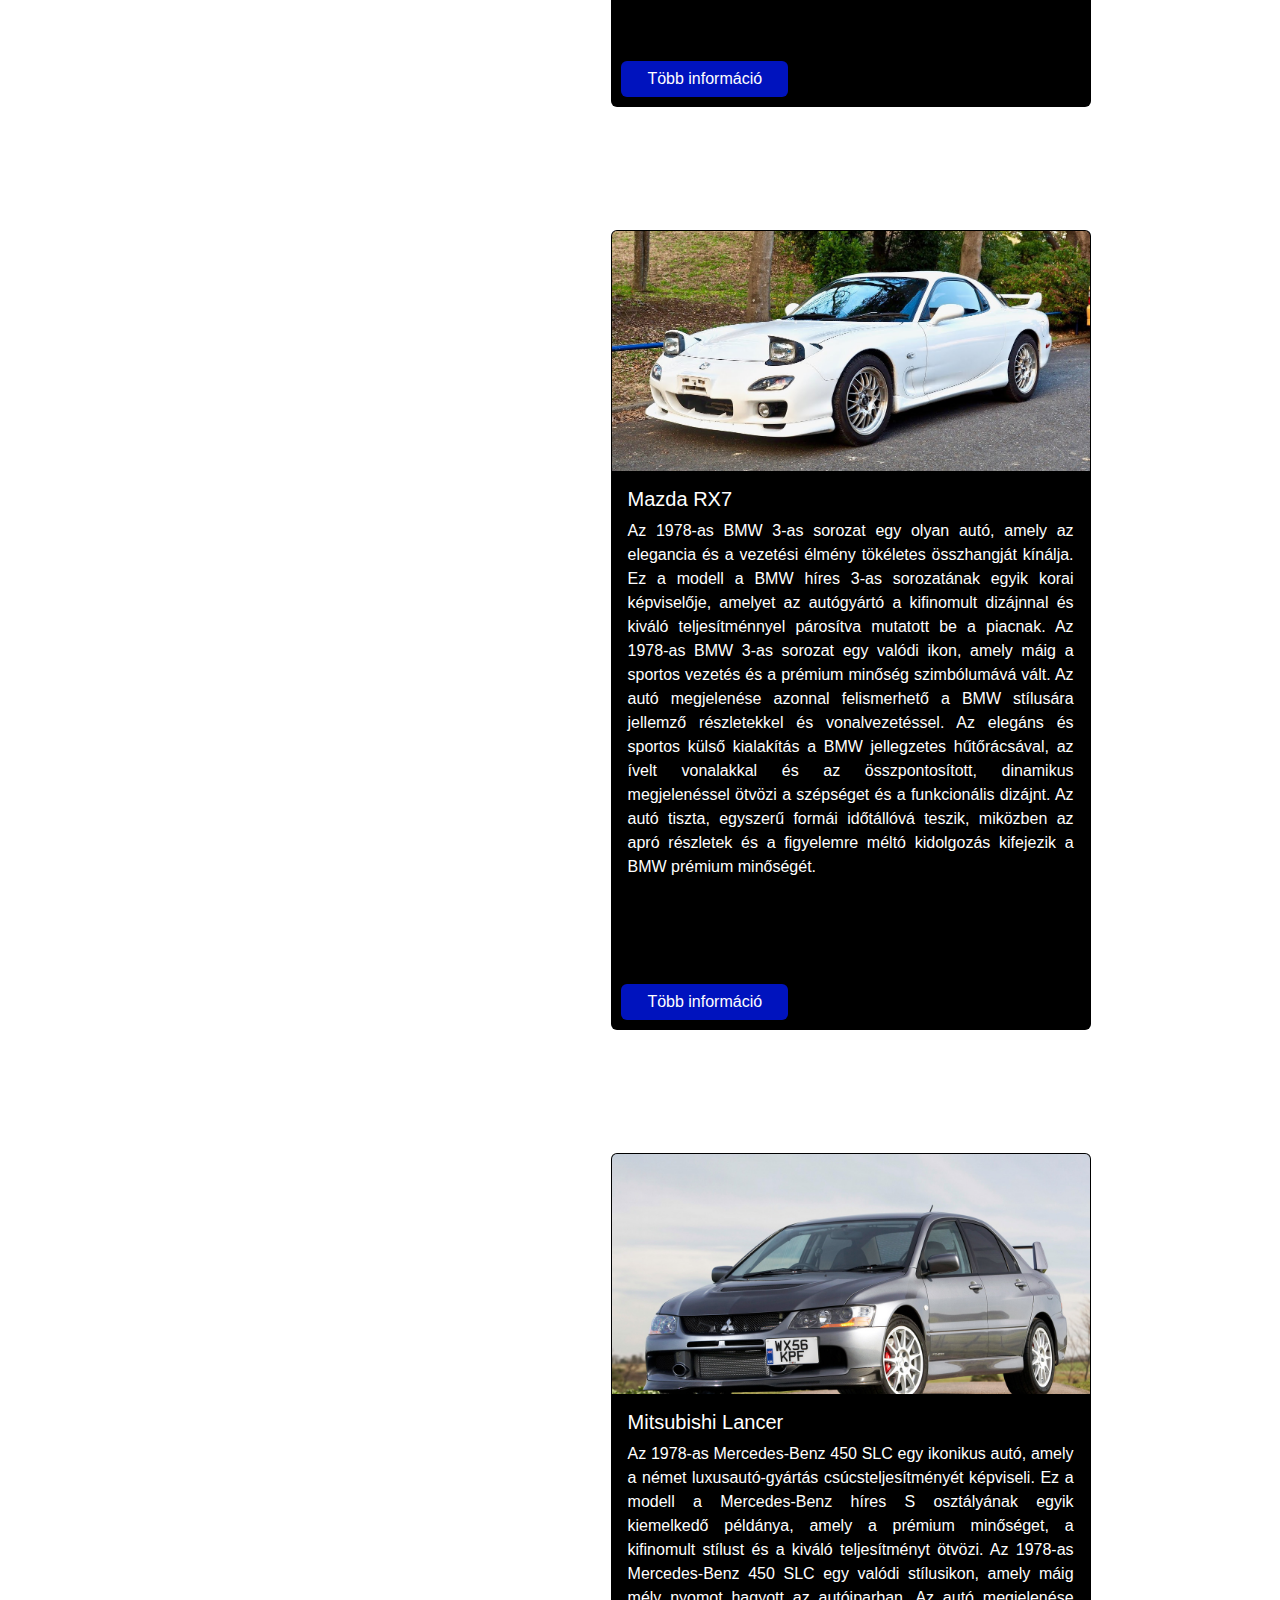
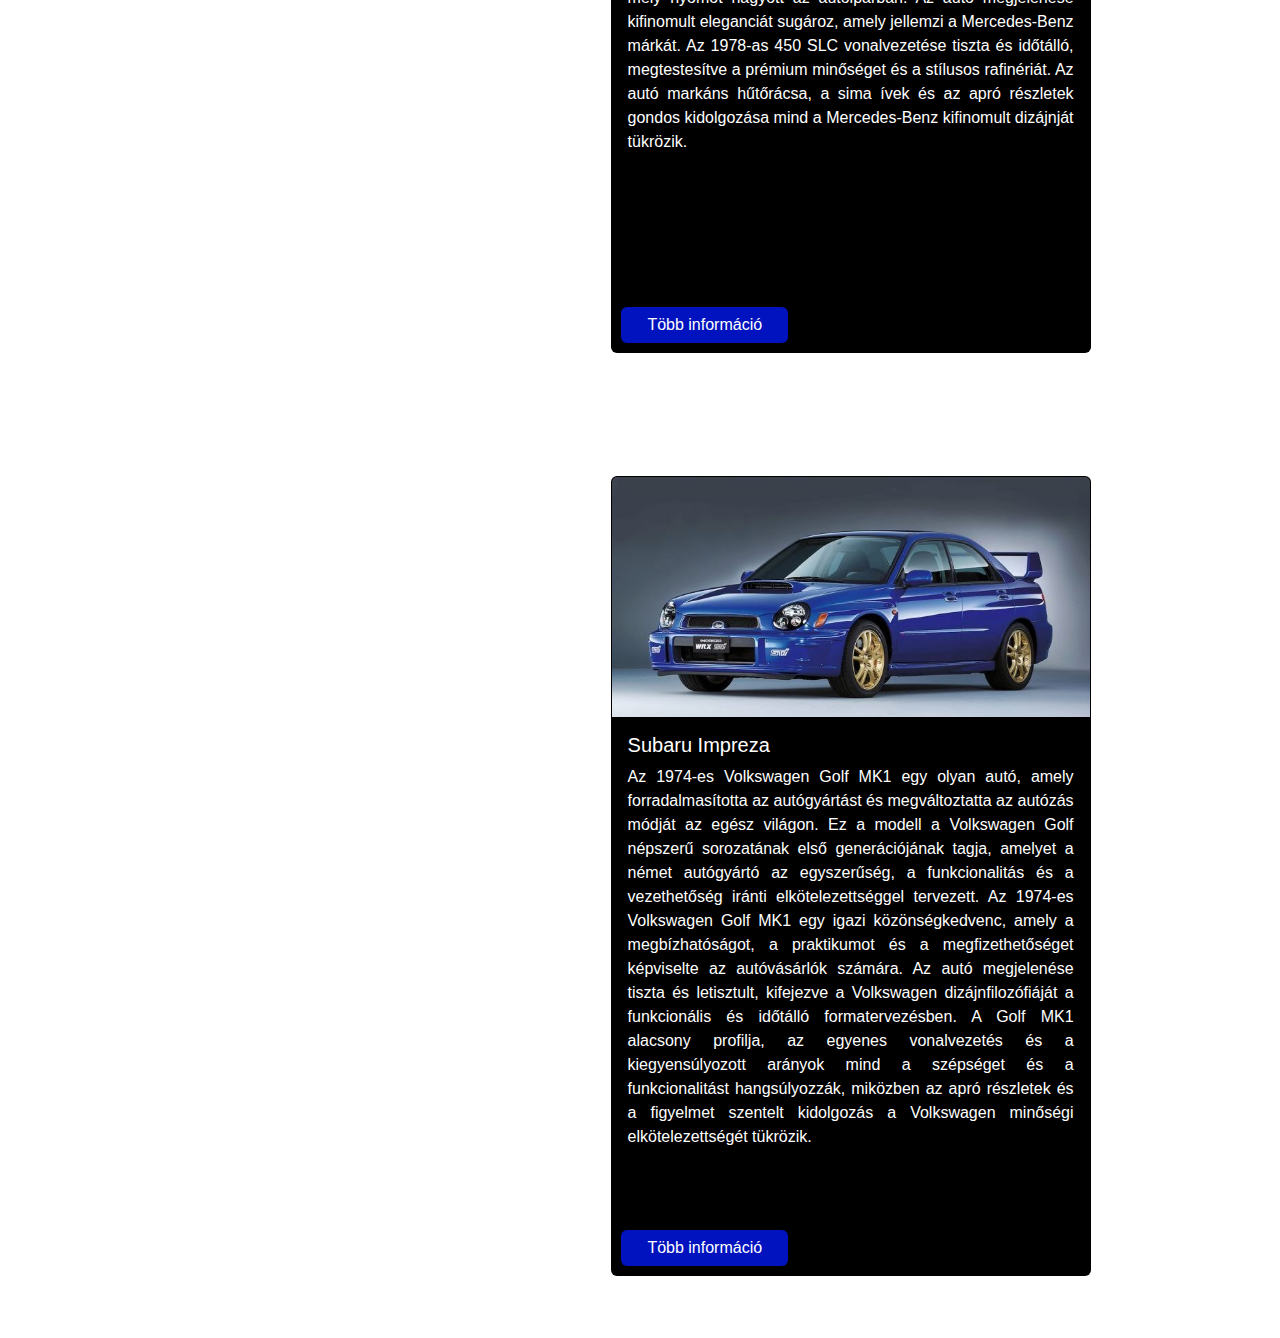
<file: ketezres.html>
<!DOCTYPE html>
<html lang="hu">
<head>
    <meta charset='utf-8'>
    <meta http-equiv='X-UA-Compatible' content='IE=edge'>
    <title>Kétezres évek</title>
    <meta name='viewport' content='width=device-width, initial-scale=1'>
    <link href="https://cdn.jsdelivr.net/npm/bootstrap@5.3.3/dist/css/bootstrap.min.css" rel="stylesheet" integrity="sha384-QWTKZyjpPEjISv5WaRU9OFeRpok6YctnYmDr5pNlyT2bRjXh0JMhjY6hW+ALEwIH" crossorigin="anonymous">
    <link rel='stylesheet' type='text/css' media='screen' href='00ev.css'>
    <link rel="shortcut icon" href="favicon.ico" type="image/x-icon">
    
</head>
<body> 
      <div class="hambi">
        <nav class="navbar navbar-expand-lg">
          <div class="container-fluid">
            <button class="navbar-toggler" type="button" data-bs-toggle="collapse" data-bs-target="#navbarNavAltMarkup" aria-controls="navbarNavAltMarkup" aria-expanded="false" aria-label="Toggle navigation">
              <span class="navbar-toggler-icon"></span>
            </button>
            <div class="collapse navbar-collapse" id="navbarNavAltMarkup">
              <div class="navbar-nav">
                <a class="nav-link" aria-current="page" href="index.html">Bevezető</a>
                <a class="nav-link" href="hatvanas.html">1960-as évek</a>
                <a class="nav-link" href="hetvenes.html">1970-es évek</a>
                <a class="nav-link" href="nyolcvanas.html">1980-as évek</a>
                <a class="nav-link" href="kilencvenes.html">1990-es évek</a>
                <a class="nav-link" href="ketezres.html">2000-es évek</a>
                <a class="nav-link" href="tizes.html">2010-es évek</a>
              </div>
            </div>
          </div>
        </nav>
      </div>
    <section>
        <!-- carousel -->
        <div id="carouselExampleIndicators" class="carousel slide">
            <div class="carousel-indicators">
              <button type="button" data-bs-target="#carouselExampleIndicators" data-bs-slide-to="0" class="active" aria-current="true" aria-label="Slide 1"></button>
              <button type="button" data-bs-target="#carouselExampleIndicators" data-bs-slide-to="1" aria-label="Slide 2"></button>
              <button type="button" data-bs-target="#carouselExampleIndicators" data-bs-slide-to="2" aria-label="Slide 3"></button>
              <button type="button" data-bs-target="#carouselExampleIndicators" data-bs-slide-to="3" aria-label="Slide 4"></button>
            </div>
            <div class="carousel-inner">
              <div class="carousel-item active">
                <img src="cadillac.jpg" class="d-block w-100" alt="...">
              </div>
              <div class="carousel-item">
                <img src="mazdarx7.jpg" class="d-block w-100" alt="...">
              </div>
              <div class="carousel-item">
                <img src="mitsubishilcaner.jpg" class="d-block w-100" alt="...">
              </div>
              <div class="carousel-item">
                <img src="subaruimpreza.jpg" class="d-block w-100" alt="...">
              </div>
            </div>
            <button class="carousel-control-prev" type="button" data-bs-target="#carouselExampleIndicators" data-bs-slide="prev">
              <span class="carousel-control-prev-icon" aria-hidden="true"></span>
              <span class="visually-hidden">Previous</span>
            </button>
            <button class="carousel-control-next" type="button" data-bs-target="#carouselExampleIndicators" data-bs-slide="next">
              <span class="carousel-control-next-icon" aria-hidden="true"></span>
              <span class="visually-hidden">Next</span>
            </button>
          </div>

          <!-- kártyák -->
          <div class="card">
            <div class="keppek">
              <img src="cadillac.jpg" class="card-img-top" alt="Lamborghini Miura">
            </div>
            <div class="card-body">
              <h5 class="card-title">Cadillac</h5>
              <p class="card-text">Az 1973-as Porsche 911 Carrera egy legendás autó, amely a Porsche híres sportkocsisorozatának ikonikus darabja. Ez a modell a sebesség, a vezetési élmény és a sportos elegancia tökéletes összhangját kínálja, amely méltán teszi a Porsche rajongóinak kedvencévé. Az 1973-as Porsche 911 Carrera egy valódi műremekek, amely az autóiparban az innováció és a teljesítmény szimbólumává vált.

                Az autó megjelenése azonnal felismerhetővé teszi a Porsche 911 Carrerát a markáns vonalvezetésével és a karakteres külső kialakításával. Az autó alacsony profilja, a sima ívek és az ikonikus kerek fényszórók mind a Porsche 911 Carrera egyedi megjelenését erősítik, amely örök emlékezetessé teszi az autót.</p></div>
              <a href="https://en.wikipedia.org/wiki/Porsche_911_(classic)#Carrera_RS_&_RSR_(1973_and_1974)" target="_blank" class="btn btn-primary">Több információ</a>
            
          </div>

          <div class="card">
            <div class="keppek">
              <img src="mazdarx7.jpg" class="card-img-top" alt="Ford GT">
            </div>
            <div class="card-body">
              <h5 class="card-title">Mazda RX7</h5>
              <p class="card-text">Az 1978-as BMW 3-as sorozat egy olyan autó, amely az elegancia és a vezetési élmény tökéletes összhangját kínálja. Ez a modell a BMW híres 3-as sorozatának egyik korai képviselője, amelyet az autógyártó a kifinomult dizájnnal és kiváló teljesítménnyel párosítva mutatott be a piacnak. Az 1978-as BMW 3-as sorozat egy valódi ikon, amely máig a sportos vezetés és a prémium minőség szimbólumává vált.

                Az autó megjelenése azonnal felismerhető a BMW stílusára jellemző részletekkel és vonalvezetéssel. Az elegáns és sportos külső kialakítás a BMW jellegzetes hűtőrácsával, az ívelt vonalakkal és az összpontosított, dinamikus megjelenéssel ötvözi a szépséget és a funkcionális dizájnt. Az autó tiszta, egyszerű formái időtállóvá teszik, miközben az apró részletek és a figyelemre méltó kidolgozás kifejezik a BMW prémium minőségét.</p></div>
              <a href="https://en.wikipedia.org/wiki/BMW_3_Series_(E21)" target="_blank" class="btn btn-primary">Több információ</a>
            
          </div>

          <div class="card">
            <div class="keppek">
              <img src="mitsubishilcaner.jpg" class="card-img-top" alt="Jaguar Type-E">
            </div>
            <div class="card-body">
              <h5 class="card-title">Mitsubishi Lancer</h5>
              <p class="card-text">Az 1978-as Mercedes-Benz 450 SLC egy ikonikus autó, amely a német luxusautó-gyártás csúcsteljesítményét képviseli. Ez a modell a Mercedes-Benz híres S osztályának egyik kiemelkedő példánya, amely a prémium minőséget, a kifinomult stílust és a kiváló teljesítményt ötvözi. Az 1978-as Mercedes-Benz 450 SLC egy valódi stílusikon, amely máig mély nyomot hagyott az autóiparban.

                Az autó megjelenése kifinomult eleganciát sugároz, amely jellemzi a Mercedes-Benz márkát. Az 1978-as 450 SLC vonalvezetése tiszta és időtálló, megtestesítve a prémium minőséget és a stílusos rafinériát. Az autó markáns hűtőrácsa, a sima ívek és az apró részletek gondos kidolgozása mind a Mercedes-Benz kifinomult dizájnját tükrözik.</p></div>
              <a href="https://en.wikipedia.org/wiki/Mercedes-Benz_R107_and_C107#450SLC_5.0" target="_blank" class="btn btn-primary">Több információ</a>
            
          </div>

          <div class="card">
            <div class="keppek">
              <img src="subaruimpreza.jpg" class="card-img-top" alt="Jaguar Type-E">
            </div>
            <div class="card-body">
              <h5 class="card-title">Subaru Impreza</h5>
              <p class="card-text">Az 1974-es Volkswagen Golf MK1 egy olyan autó, amely forradalmasította az autógyártást és megváltoztatta az autózás módját az egész világon. Ez a modell a Volkswagen Golf népszerű sorozatának első generációjának tagja, amelyet a német autógyártó az egyszerűség, a funkcionalitás és a vezethetőség iránti elkötelezettséggel tervezett. Az 1974-es Volkswagen Golf MK1 egy igazi közönségkedvenc, amely a megbízhatóságot, a praktikumot és a megfizethetőséget képviselte az autóvásárlók számára.

                Az autó megjelenése tiszta és letisztult, kifejezve a Volkswagen dizájnfilozófiáját a funkcionális és időtálló formatervezésben. A Golf MK1 alacsony profilja, az egyenes vonalvezetés és a kiegyensúlyozott arányok mind a szépséget és a funkcionalitást hangsúlyozzák, miközben az apró részletek és a figyelmet szentelt kidolgozás a Volkswagen minőségi elkötelezettségét tükrözik.</p></div>
              <a href="https://en.wikipedia.org/wiki/Volkswagen_Golf_Mk1" target="_blank" class="btn btn-primary">Több információ<a>
            
          </div>
          
    </section>
</body>
<script src="https://cdn.jsdelivr.net/npm/bootstrap@5.3.3/dist/js/bootstrap.bundle.min.js" integrity="sha384-YvpcrYf0tY3lHB60NNkmXc5s9fDVZLESaAA55NDzOxhy9GkcIdslK1eN7N6jIeHz" crossorigin="anonymous"></script>
</html>
</file>
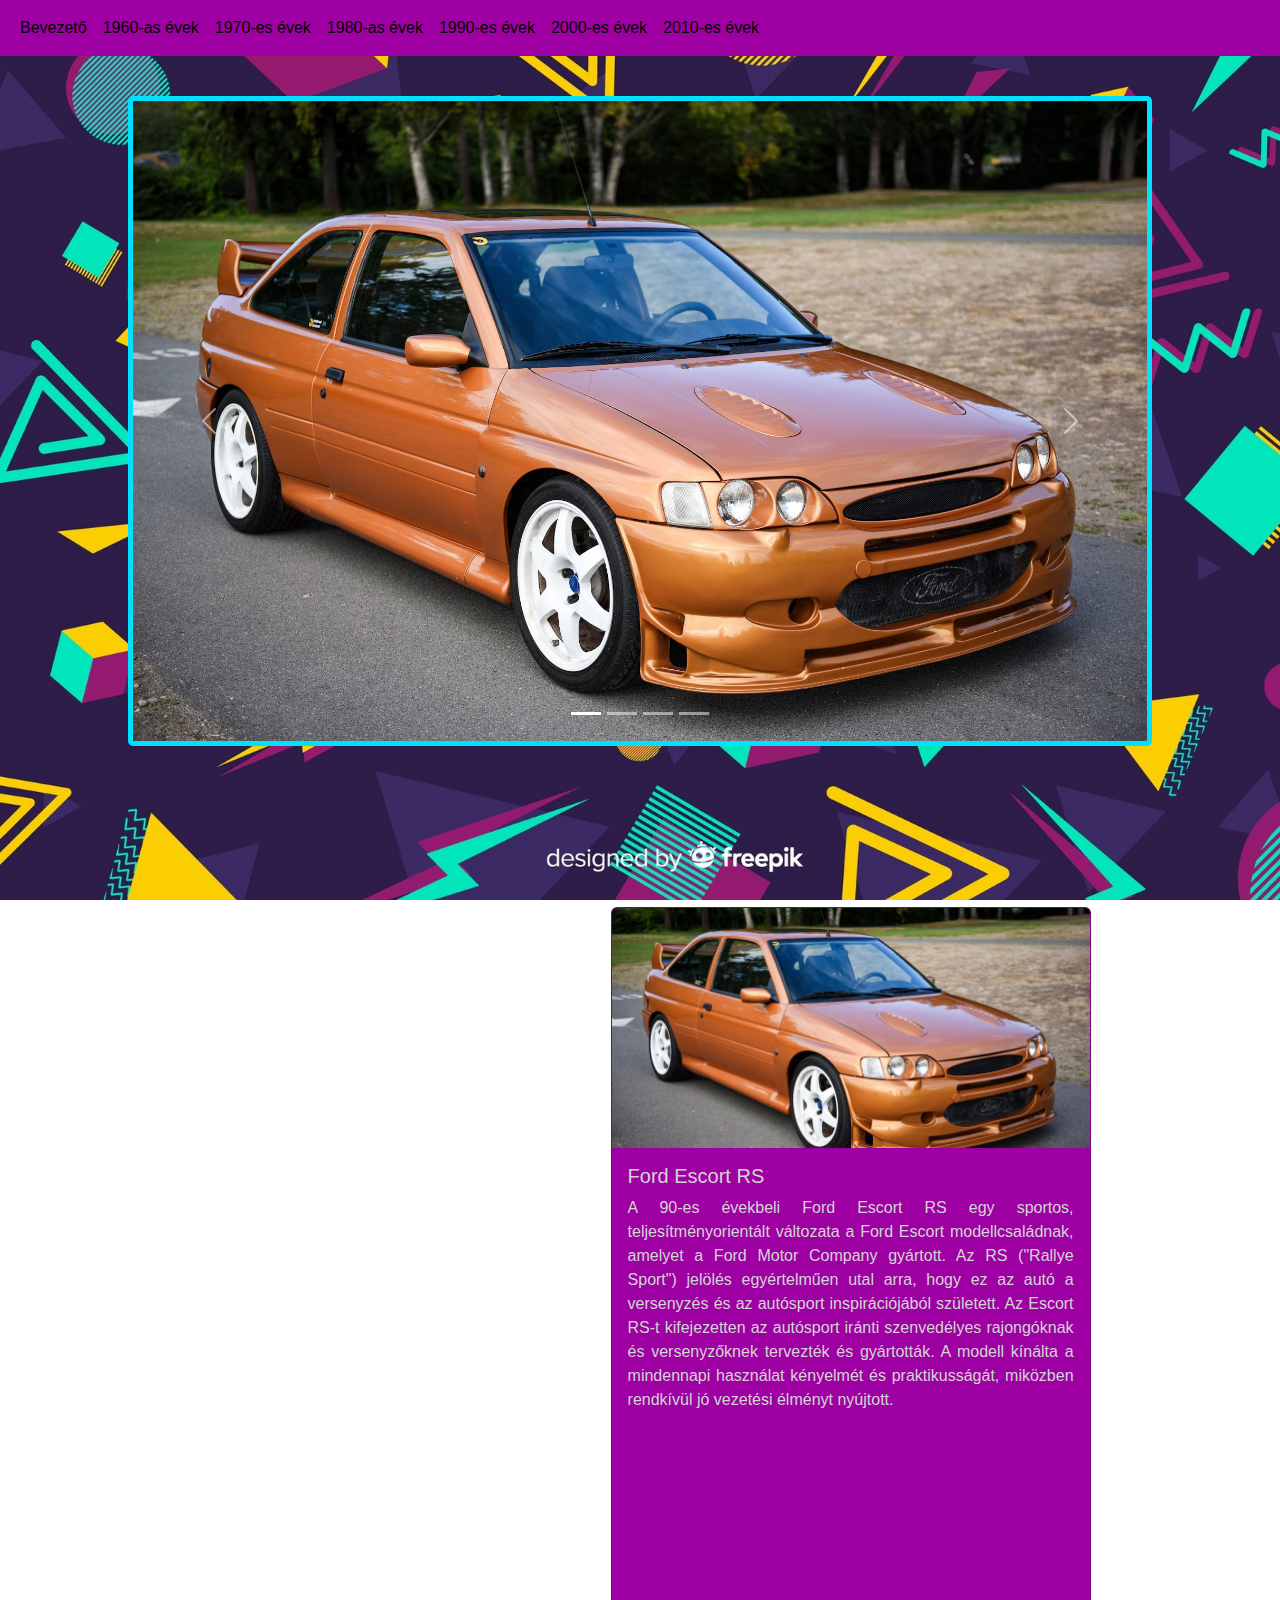
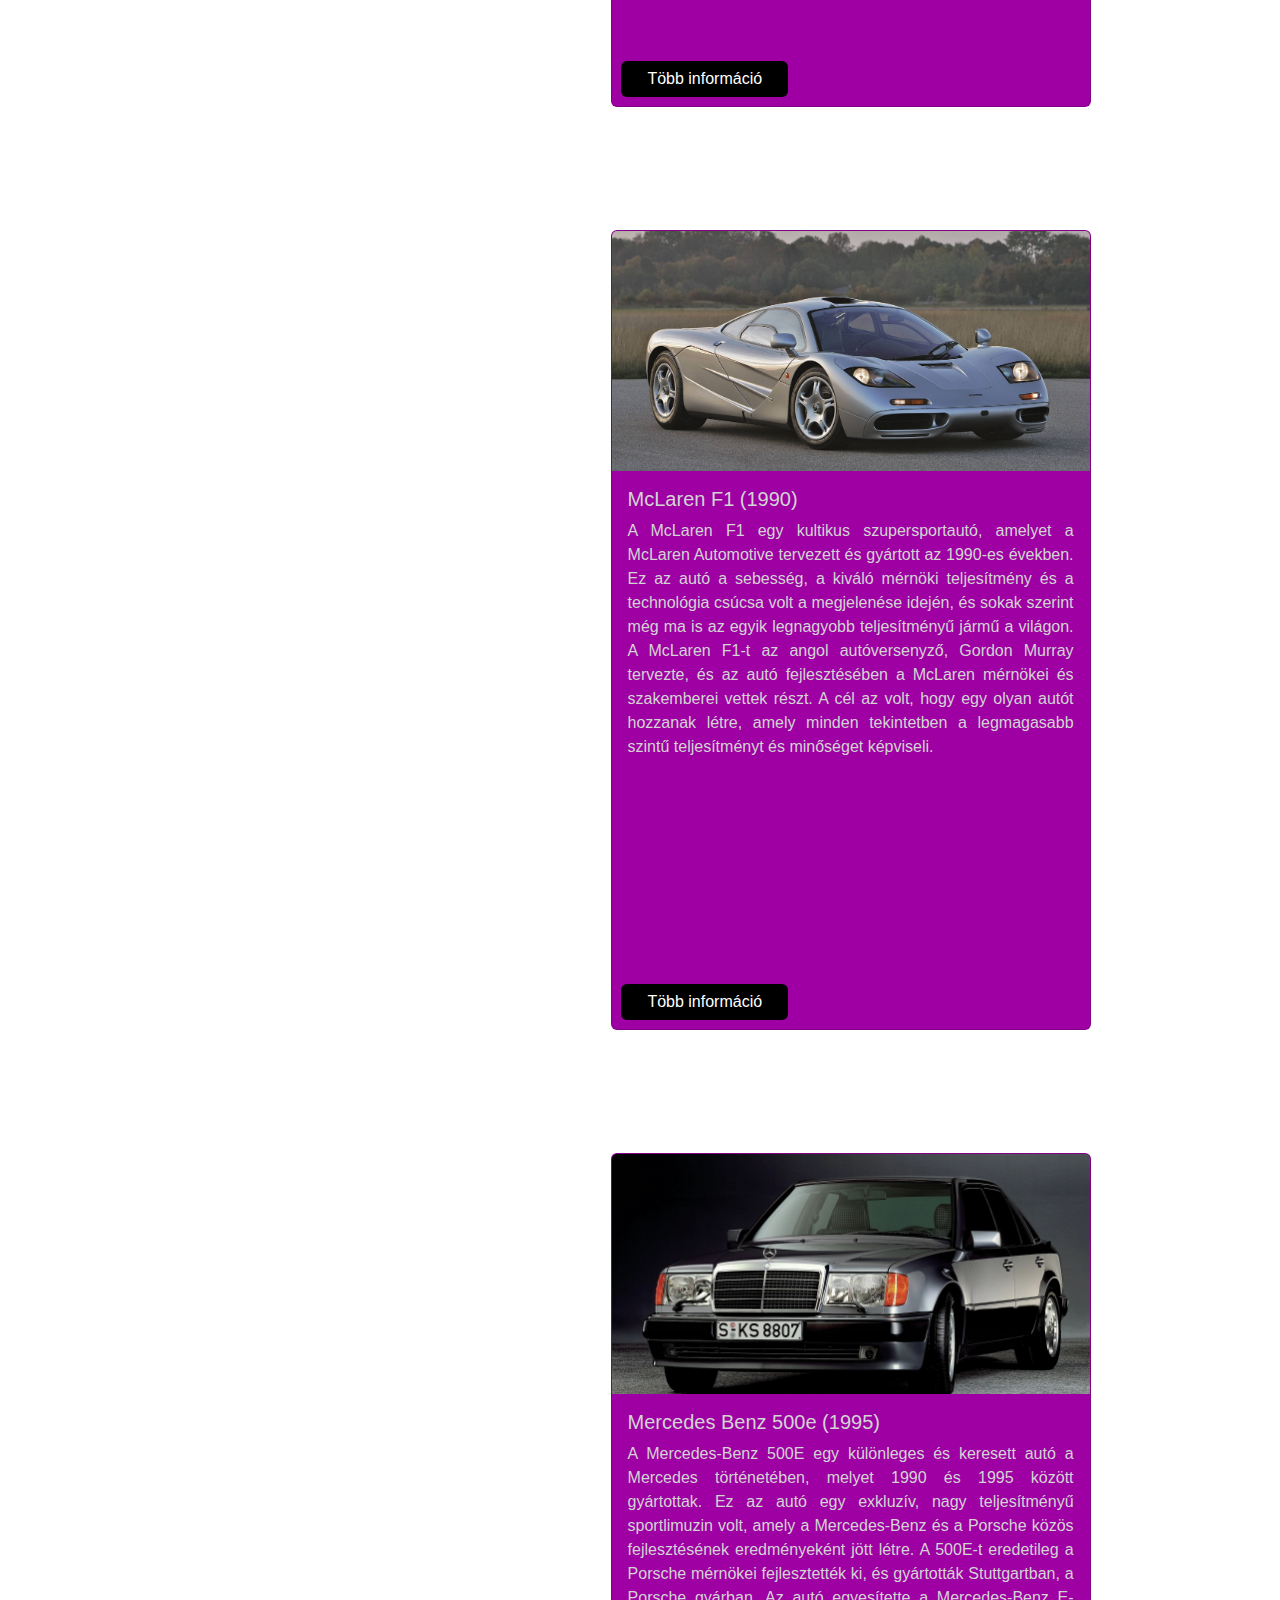
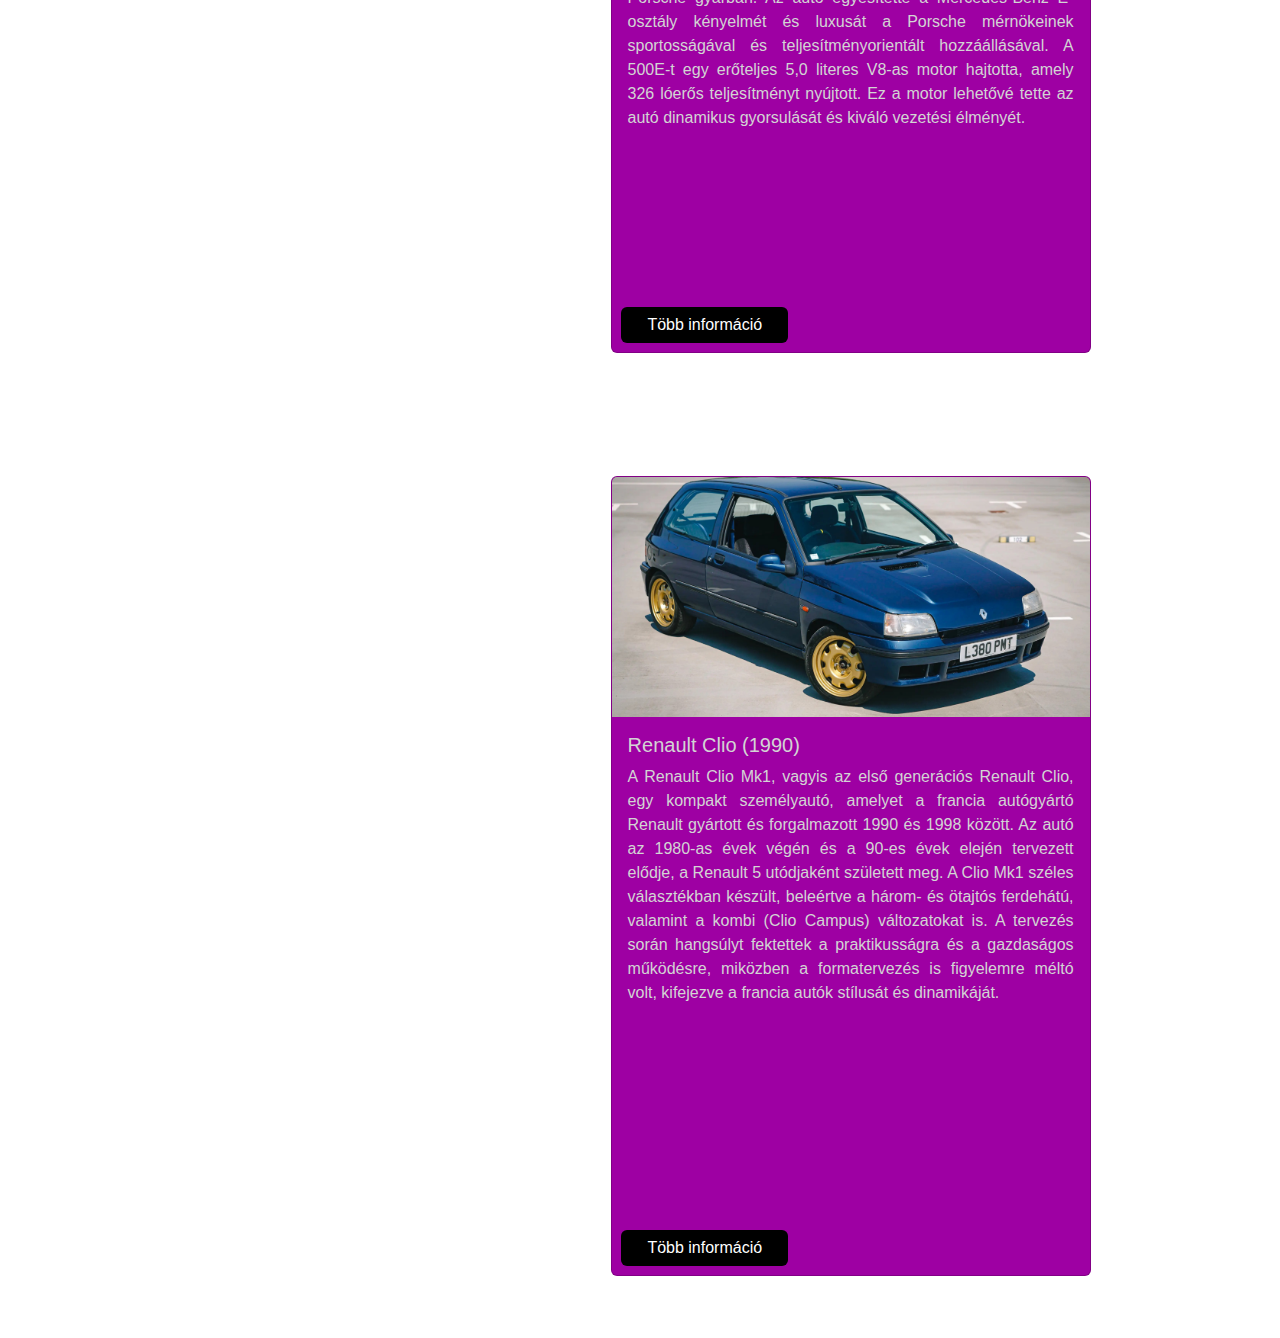
<file: kilencvenes.html>
<!DOCTYPE html>
<html lang="hu">
<head>
    <meta charset='utf-8'>
    <meta http-equiv='X-UA-Compatible' content='IE=edge'>
    <title>Kilencvenes évek</title>
    <meta name='viewport' content='width=device-width, initial-scale=1'>
    <link href="https://cdn.jsdelivr.net/npm/bootstrap@5.3.3/dist/css/bootstrap.min.css" rel="stylesheet" integrity="sha384-QWTKZyjpPEjISv5WaRU9OFeRpok6YctnYmDr5pNlyT2bRjXh0JMhjY6hW+ALEwIH" crossorigin="anonymous">
    <link rel='stylesheet' type='text/css' media='screen' href='90ev.css'>
    <link rel="shortcut icon" href="favicon.ico" type="image/x-icon">
    
</head>
<body>
      <div class="hambi">
        <nav class="navbar navbar-expand-lg">
          <div class="container-fluid">
            <button class="navbar-toggler" type="button" data-bs-toggle="collapse" data-bs-target="#navbarNavAltMarkup" aria-controls="navbarNavAltMarkup" aria-expanded="false" aria-label="Toggle navigation">
              <span class="navbar-toggler-icon"></span>
            </button>
            <div class="collapse navbar-collapse" id="navbarNavAltMarkup">
              <div class="navbar-nav">
                <a class="nav-link active" aria-current="page" href="index.html">Bevezető</a>
                <a class="nav-link" href="hatvanas.html">1960-as évek</a>
                <a class="nav-link" href="hetvenes.html">1970-es évek</a>
                <a class="nav-link" href="nyolcvanas.html">1980-as évek</a>
                <a class="nav-link" href="kilencvenes.html">1990-es évek</a>
                <a class="nav-link" href="ketezres.html">2000-es évek</a>
                <a class="nav-link" href="tizes.html">2010-es évek</a>
              </div>
            </div>
          </div>
        </nav>
      </div>
    <section>
        <!-- carousel -->
        <div id="carouselExampleIndicators" class="carousel slide">
            <div class="carousel-indicators">
              <button type="button" data-bs-target="#carouselExampleIndicators" data-bs-slide-to="0" class="active" aria-current="true" aria-label="Slide 1"></button>
              <button type="button" data-bs-target="#carouselExampleIndicators" data-bs-slide-to="1" aria-label="Slide 2"></button>
              <button type="button" data-bs-target="#carouselExampleIndicators" data-bs-slide-to="2" aria-label="Slide 3"></button>
              <button type="button" data-bs-target="#carouselExampleIndicators" data-bs-slide-to="3" aria-label="Slide 4"></button>
            </div>
            <div class="carousel-inner">
              <div class="carousel-item active">
                <img src="fordescortrs.jpg" class="d-block w-100" alt="...">
              </div>
              <div class="carousel-item">
                <img src="mclarenf1.png" class="d-block w-100" alt="...">
              </div>
              <div class="carousel-item">
                <img src="mercbenz500e.jpg" class="d-block w-100" alt="...">
              </div>
              <div class="carousel-item">
                <img src="renaultclio.jpg" class="d-block w-100" alt="...">
              </div>
            </div>
            <button class="carousel-control-prev" type="button" data-bs-target="#carouselExampleIndicators" data-bs-slide="prev">
              <span class="carousel-control-prev-icon" aria-hidden="true"></span>
              <span class="visually-hidden">Previous</span>
            </button>
            <button class="carousel-control-next" type="button" data-bs-target="#carouselExampleIndicators" data-bs-slide="next">
              <span class="carousel-control-next-icon" aria-hidden="true"></span>
              <span class="visually-hidden">Next</span>
            </button>
          </div>

          <!-- kártyák -->
          <div class="card">
            <div class="keppek">
              <img src="fordescortrs.jpg" class="card-img-top" alt="Lamborghini Miura">
            </div>
            <div class="card-body">
              <h5 class="card-title">Ford Escort RS</h5>
              <p class="card-text">A 90-es évekbeli Ford Escort RS egy sportos, teljesítményorientált változata a Ford Escort modellcsaládnak, amelyet a Ford Motor Company gyártott. Az RS ("Rallye Sport") jelölés egyértelműen utal arra, hogy ez az autó a versenyzés és az autósport inspirációjából született.
                
                Az Escort RS-t kifejezetten az autósport iránti szenvedélyes rajongóknak és versenyzőknek tervezték és gyártották. A modell kínálta a mindennapi használat kényelmét és praktikusságát, miközben rendkívül jó vezetési élményt nyújtott.</p></div>
              <a href="https://en.wikipedia.org/wiki/Porsche_911_(classic)#Carrera_RS_&_RSR_(1973_and_1974)" target="_blank" class="btn btn-primary">Több információ</a>
            
          </div>

          <div class="card">
            <div class="keppek">
              <img src="mclarenf1.png" class="card-img-top" alt="Ford GT">
            </div>
            <div class="card-body">
              <h5 class="card-title">McLaren F1 (1990)</h5>
              <p class="card-text">A McLaren F1 egy kultikus szupersportautó, amelyet a McLaren Automotive tervezett és gyártott az 1990-es években. Ez az autó a sebesség, a kiváló mérnöki teljesítmény és a technológia csúcsa volt a megjelenése idején, és sokak szerint még ma is az egyik legnagyobb teljesítményű jármű a világon.

                A McLaren F1-t az angol autóversenyző, Gordon Murray tervezte, és az autó fejlesztésében a McLaren mérnökei és szakemberei vettek részt. A cél az volt, hogy egy olyan autót hozzanak létre, amely minden tekintetben a legmagasabb szintű teljesítményt és minőséget képviseli.</p></div>
              <a href="https://en.wikipedia.org/wiki/BMW_3_Series_(E21)" target="_blank" class="btn btn-primary">Több információ</a>
            
          </div>

          <div class="card">
            <div class="keppek">
              <img src="mercbenz500e.jpg" class="card-img-top" alt="Jaguar Type-E">
            </div>
            <div class="card-body">
              <h5 class="card-title">Mercedes Benz 500e (1995)</h5>
              <p class="card-text">A Mercedes-Benz 500E egy különleges és keresett autó a Mercedes történetében, melyet 1990 és 1995 között gyártottak. Ez az autó egy exkluzív, nagy teljesítményű sportlimuzin volt, amely a Mercedes-Benz és a Porsche közös fejlesztésének eredményeként jött létre.

                A 500E-t eredetileg a Porsche mérnökei fejlesztették ki, és gyártották Stuttgartban, a Porsche gyárban. Az autó egyesítette a Mercedes-Benz E-osztály kényelmét és luxusát a Porsche mérnökeinek sportosságával és teljesítményorientált hozzáállásával.
                
                A 500E-t egy erőteljes 5,0 literes V8-as motor hajtotta, amely 326 lóerős teljesítményt nyújtott. Ez a motor lehetővé tette az autó dinamikus gyorsulását és kiváló vezetési élményét.</p></div>
              <a href="https://en.wikipedia.org/wiki/Mercedes-Benz_R107_and_C107#450SLC_5.0" target="_blank" class="btn btn-primary">Több információ</a>
            
          </div>

          <div class="card">
            <div class="keppek">
              <img src="renaultclio.jpg" class="card-img-top" alt="Jaguar Type-E">
            </div>
            <div class="card-body">
              <h5 class="card-title">Renault Clio (1990)</h5>
              <p class="card-text">A Renault Clio Mk1, vagyis az első generációs Renault Clio, egy kompakt személyautó, amelyet a francia autógyártó Renault gyártott és forgalmazott 1990 és 1998 között. Az autó az 1980-as évek végén és a 90-es évek elején tervezett elődje, a Renault 5 utódjaként született meg.

                A Clio Mk1 széles választékban készült, beleértve a három- és ötajtós ferdehátú, valamint a kombi (Clio Campus) változatokat is. A tervezés során hangsúlyt fektettek a praktikusságra és a gazdaságos működésre, miközben a formatervezés is figyelemre méltó volt, kifejezve a francia autók stílusát és dinamikáját.</p> </div>
              <a href="https://en.wikipedia.org/wiki/Volkswagen_Golf_Mk1" target="_blank" class="btn btn-primary">Több információ<a>
           
          </div>
          
    </section>
</body>
<script src="https://cdn.jsdelivr.net/npm/bootstrap@5.3.3/dist/js/bootstrap.bundle.min.js" integrity="sha384-YvpcrYf0tY3lHB60NNkmXc5s9fDVZLESaAA55NDzOxhy9GkcIdslK1eN7N6jIeHz" crossorigin="anonymous"></script>
</html>
</file>
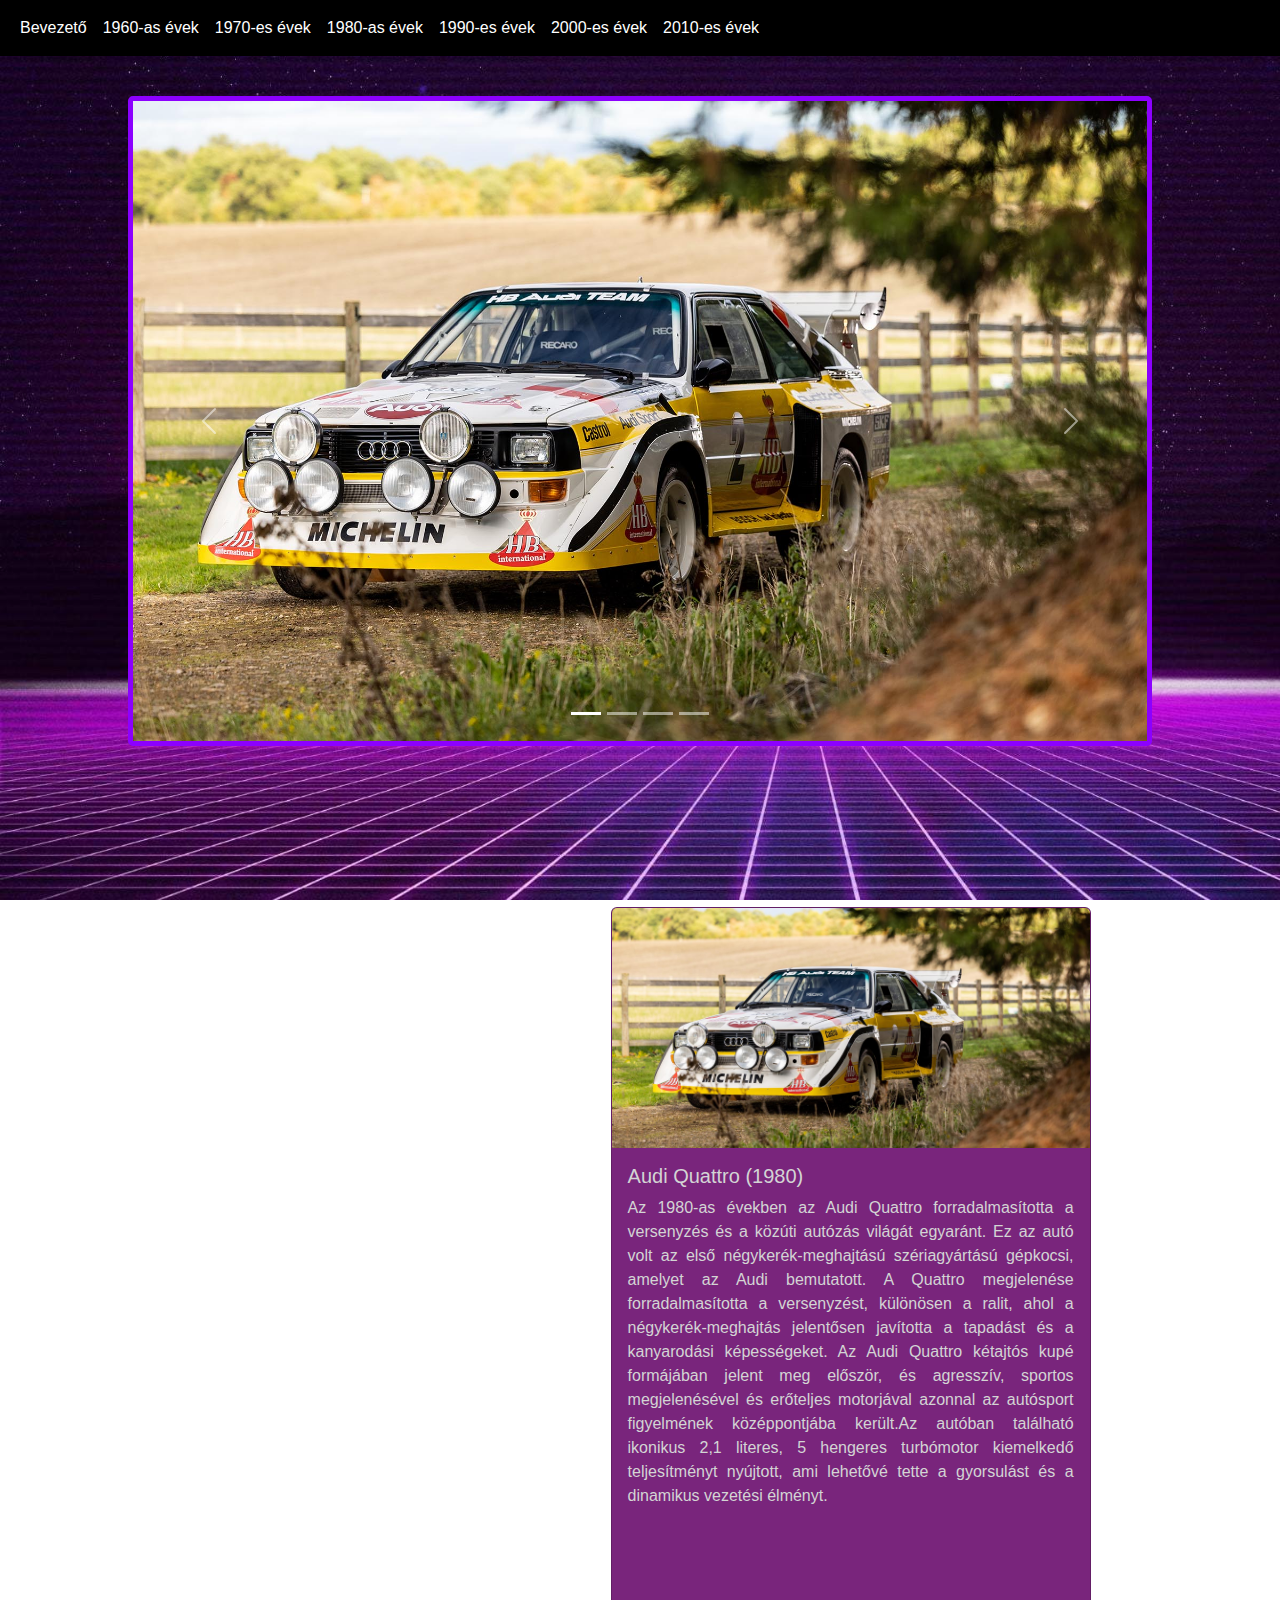
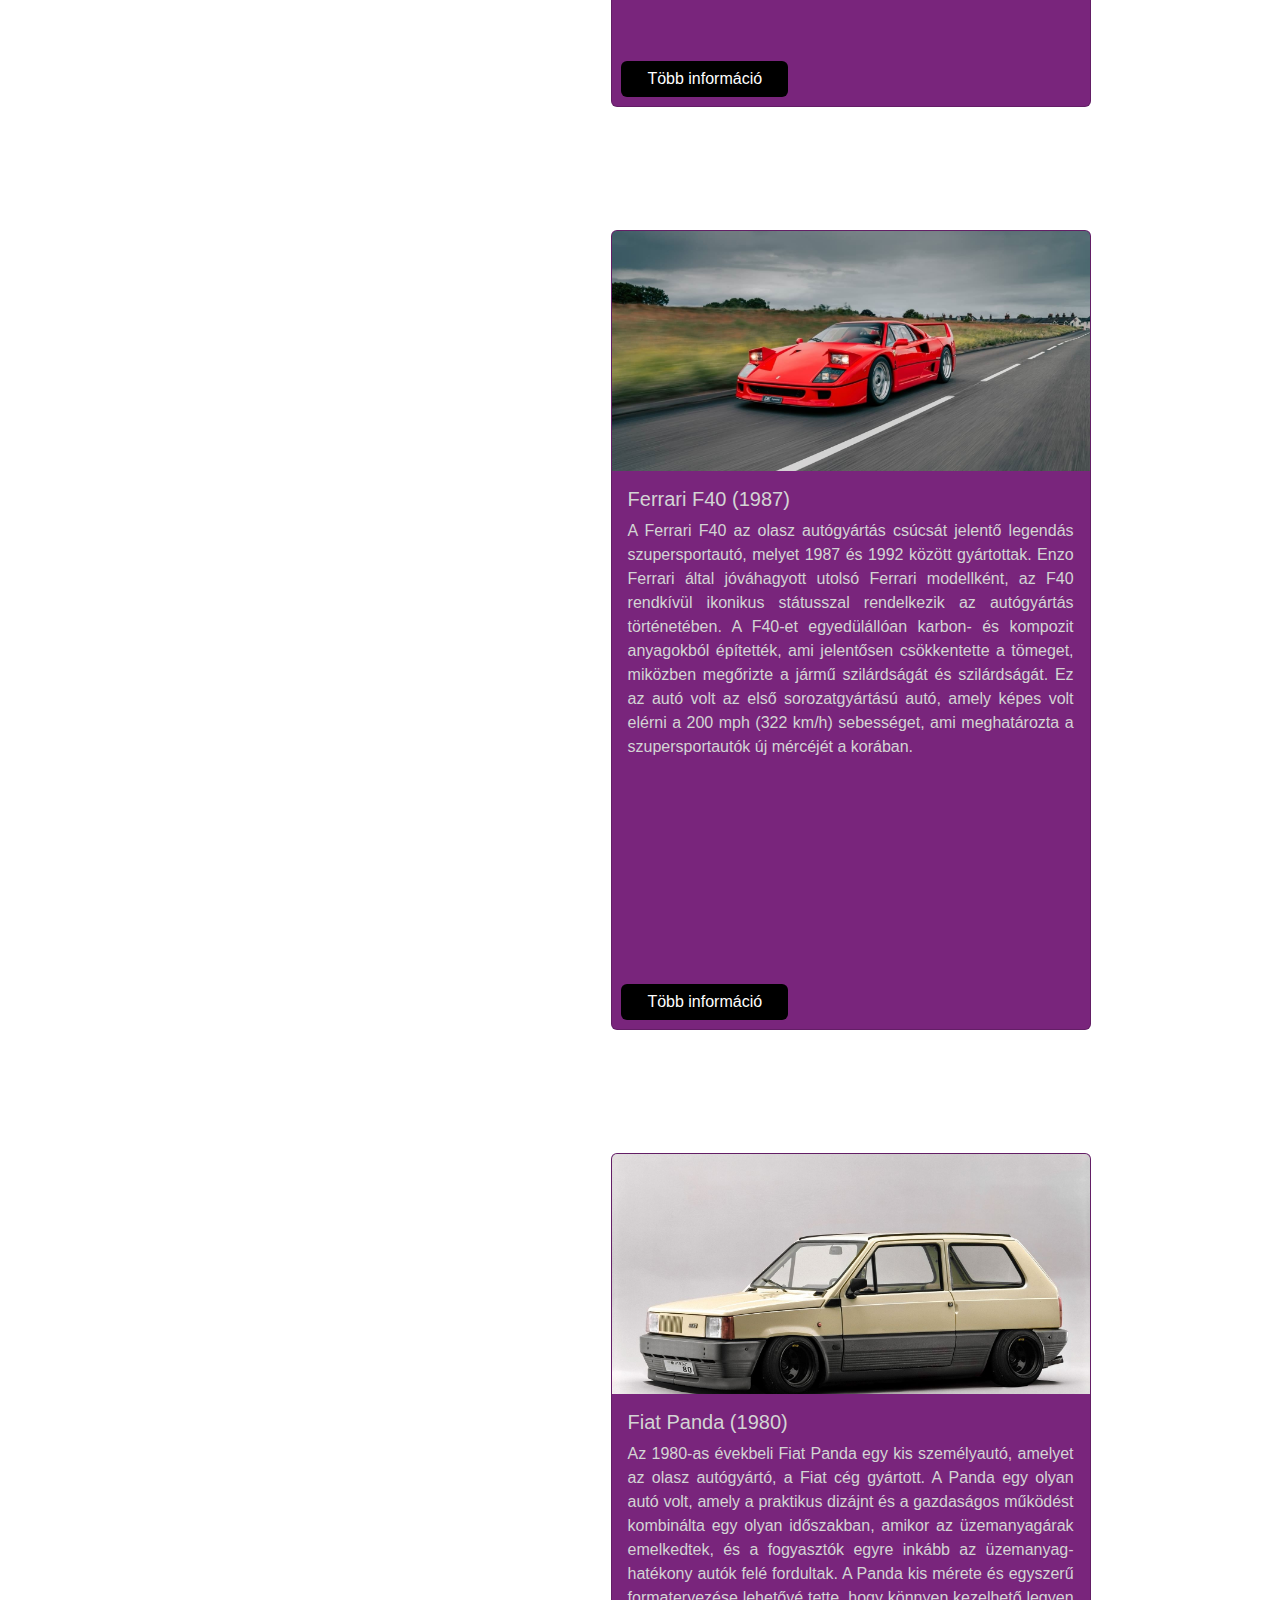
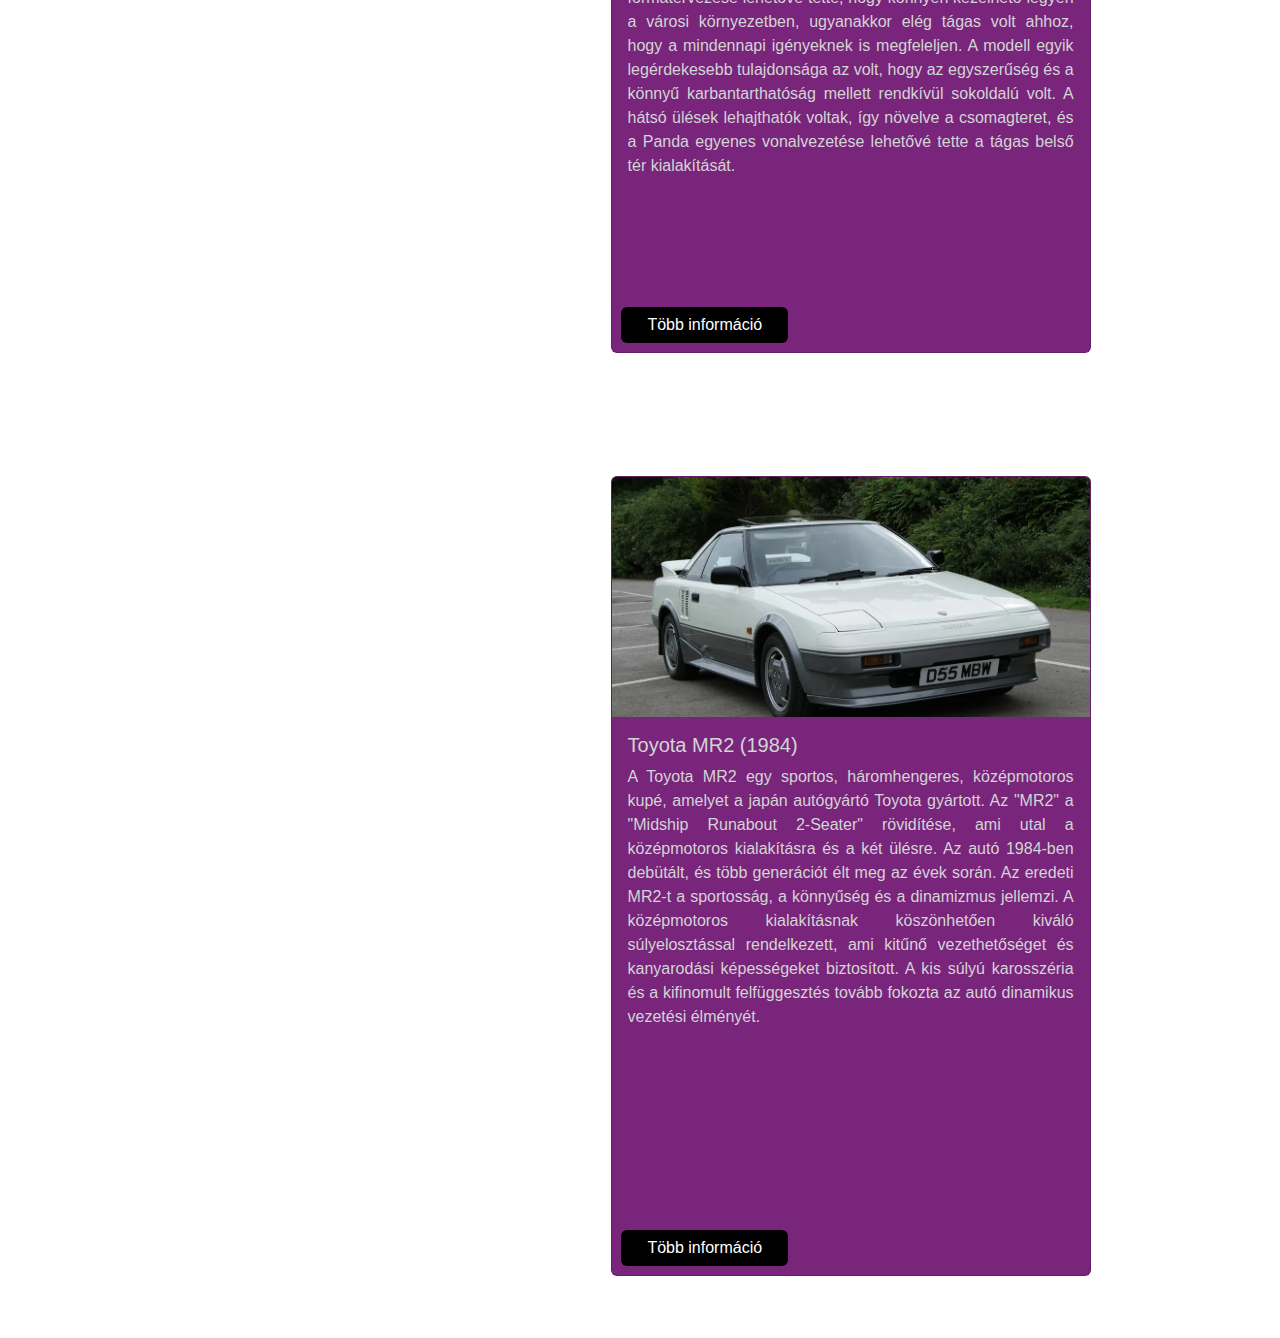
<file: nyolcvanas.html>
<!DOCTYPE html>
<html lang="hu">
<head>
    <meta charset='utf-8'>
    <meta http-equiv='X-UA-Compatible' content='IE=edge'>
    <title>Nyolcvanas évek</title>
    <meta name='viewport' content='width=device-width, initial-scale=1'>
    <link href="https://cdn.jsdelivr.net/npm/bootstrap@5.3.3/dist/css/bootstrap.min.css" rel="stylesheet" integrity="sha384-QWTKZyjpPEjISv5WaRU9OFeRpok6YctnYmDr5pNlyT2bRjXh0JMhjY6hW+ALEwIH" crossorigin="anonymous">
    <link rel='stylesheet' type='text/css' media='screen' href='80ev.css'>
    <link rel="shortcut icon" href="favicon.ico" type="image/x-icon">
    
</head>
<body>
      <div class="hambi">
        <nav class="navbar navbar-expand-lg">
          <div class="container-fluid">
            <button class="navbar-toggler" type="button" data-bs-toggle="collapse" data-bs-target="#navbarNavAltMarkup" aria-controls="navbarNavAltMarkup" aria-expanded="false" aria-label="Toggle navigation">
              <span class="navbar-toggler-icon"></span>
            </button>
            <div class="collapse navbar-collapse" id="navbarNavAltMarkup">
              <div class="navbar-nav">
                <a class="nav-link" aria-current="page" href="index.html">Bevezető</a>
                <a class="nav-link" href="hatvanas.html">1960-as évek</a>
                <a class="nav-link" href="hetvenes.html">1970-es évek</a>
                <a class="nav-link" href="nyolcvanas.html">1980-as évek</a>
                <a class="nav-link" href="kilencvenes.html">1990-es évek</a>
                <a class="nav-link" href="ketezres.html">2000-es évek</a>
                <a class="nav-link" href="tizes.html">2010-es évek</a>
              </div>
            </div>
          </div>
        </nav>
      </div>
    <section>
        <!-- carousel -->
        <div id="carouselExampleIndicators" class="carousel slide">
            <div class="carousel-indicators">
              <button type="button" data-bs-target="#carouselExampleIndicators" data-bs-slide-to="0" class="active" aria-current="true" aria-label="Slide 1"></button>
              <button type="button" data-bs-target="#carouselExampleIndicators" data-bs-slide-to="1" aria-label="Slide 2"></button>
              <button type="button" data-bs-target="#carouselExampleIndicators" data-bs-slide-to="2" aria-label="Slide 3"></button>
              <button type="button" data-bs-target="#carouselExampleIndicators" data-bs-slide-to="3" aria-label="Slide 4"></button>
            </div>
            <div class="carousel-inner">
              <div class="carousel-item active">
                <img src="audiquattro.jpg" class="d-block w-100" alt="...">
              </div>
              <div class="carousel-item">
                <img src="ferrarif40.jpg" class="d-block w-100" alt="...">
              </div>
              <div class="carousel-item">
                <img src="fiatpada.jpg" class="d-block w-100" alt="...">
              </div>
              <div class="carousel-item">
                <img src="toyotamr2g.jpg" class="d-block w-100" alt="...">
              </div>
            </div>
            <button class="carousel-control-prev" type="button" data-bs-target="#carouselExampleIndicators" data-bs-slide="prev">
              <span class="carousel-control-prev-icon" aria-hidden="true"></span>
              <span class="visually-hidden">Previous</span>
            </button>
            <button class="carousel-control-next" type="button" data-bs-target="#carouselExampleIndicators" data-bs-slide="next">
              <span class="carousel-control-next-icon" aria-hidden="true"></span>
              <span class="visually-hidden">Next</span>
            </button>
          </div>

          <!-- kártyák -->
          <div class="card">
            <div class="keppek">
              <img src="audiquattro.jpg" class="card-img-top" alt="Lamborghini Miura">
            </div>
            <div class="card-body">
              <h5 class="card-title">Audi Quattro (1980)</h5>
              <p class="card-text">Az 1980-as években az Audi Quattro forradalmasította a versenyzés és a közúti autózás világát egyaránt. Ez az autó volt az első négykerék-meghajtású szériagyártású gépkocsi, amelyet az Audi bemutatott. A Quattro megjelenése forradalmasította a versenyzést, különösen a ralit, ahol a négykerék-meghajtás jelentősen javította a tapadást és a kanyarodási képességeket.

                Az Audi Quattro kétajtós kupé formájában jelent meg először, és agresszív, sportos megjelenésével és erőteljes motorjával azonnal az autósport figyelmének középpontjába került.Az autóban található ikonikus 2,1 literes, 5 hengeres turbómotor kiemelkedő teljesítményt nyújtott, ami lehetővé tette a gyorsulást és a dinamikus vezetési élményt. </p></div>
              <a href="https://en.wikipedia.org/wiki/Porsche_911_(classic)#Carrera_RS_&_RSR_(1973_and_1974)" target="_blank" class="btn btn-primary">Több információ</a>
          
          </div>

          <div class="card">
            <div class="keppek">
              <img src="ferrarif40.jpg" class="card-img-top" alt="Ford GT">
            </div>
            <div class="card-body">
              <h5 class="card-title">Ferrari F40 (1987)</h5>
              <p class="card-text">A Ferrari F40 az olasz autógyártás csúcsát jelentő legendás szupersportautó, melyet 1987 és 1992 között gyártottak. Enzo Ferrari által jóváhagyott utolsó Ferrari modellként, az F40 rendkívül ikonikus státusszal rendelkezik az autógyártás történetében. A F40-et egyedülállóan karbon- és kompozit anyagokból építették, ami jelentősen csökkentette a tömeget, miközben megőrizte a jármű szilárdságát és szilárdságát. Ez az autó volt az első sorozatgyártású autó, amely képes volt elérni a 200 mph (322 km/h) sebességet, ami meghatározta a szupersportautók új mércéjét a korában.</p></div>
              <a href="https://en.wikipedia.org/wiki/BMW_3_Series_(E21)" target="_blank" class="btn btn-primary">Több információ</a>
            
          </div>

          <div class="card">
            <div class="keppek">
              <img src="fiatpada.jpg" class="card-img-top" alt="Jaguar Type-E">
            </div>
            <div class="card-body">
              <h5 class="card-title">Fiat Panda (1980)</h5>
              <p class="card-text">Az 1980-as évekbeli Fiat Panda egy kis személyautó, amelyet az olasz autógyártó, a Fiat cég gyártott. A Panda egy olyan autó volt, amely a praktikus dizájnt és a gazdaságos működést kombinálta egy olyan időszakban, amikor az üzemanyagárak emelkedtek, és a fogyasztók egyre inkább az üzemanyag-hatékony autók felé fordultak.

                A Panda kis mérete és egyszerű formatervezése lehetővé tette, hogy könnyen kezelhető legyen a városi környezetben, ugyanakkor elég tágas volt ahhoz, hogy a mindennapi igényeknek is megfeleljen. A modell egyik legérdekesebb tulajdonsága az volt, hogy az egyszerűség és a könnyű karbantarthatóság mellett rendkívül sokoldalú volt. A hátsó ülések lehajthatók voltak, így növelve a csomagteret, és a Panda egyenes vonalvezetése lehetővé tette a tágas belső tér kialakítását.</p></div>
              <a href="https://en.wikipedia.org/wiki/Mercedes-Benz_R107_and_C107#450SLC_5.0" target="_blank" class="btn btn-primary">Több információ</a>
            
          </div>

          <div class="card">
            <div class="keppek">
              <img src="toyotamr2g.jpg" class="card-img-top" alt="Jaguar Type-E">
            </div>
            <div class="card-body">
              <h5 class="card-title">Toyota MR2 (1984)</h5>
              <p class="card-text">A Toyota MR2 egy sportos, háromhengeres, középmotoros kupé, amelyet a japán autógyártó Toyota gyártott. Az "MR2" a "Midship Runabout 2-Seater" rövidítése, ami utal a középmotoros kialakításra és a két ülésre. Az autó 1984-ben debütált, és több generációt élt meg az évek során.

                Az eredeti MR2-t a sportosság, a könnyűség és a dinamizmus jellemzi. A középmotoros kialakításnak köszönhetően kiváló súlyelosztással rendelkezett, ami kitűnő vezethetőséget és kanyarodási képességeket biztosított. A kis súlyú karosszéria és a kifinomult felfüggesztés tovább fokozta az autó dinamikus vezetési élményét.</p> </div>
              <a href="https://en.wikipedia.org/wiki/Volkswagen_Golf_Mk1" target="_blank" class="btn btn-primary">Több információ<a>
           
          </div>
          
    </section>
</body>
<script src="https://cdn.jsdelivr.net/npm/bootstrap@5.3.3/dist/js/bootstrap.bundle.min.js" integrity="sha384-YvpcrYf0tY3lHB60NNkmXc5s9fDVZLESaAA55NDzOxhy9GkcIdslK1eN7N6jIeHz" crossorigin="anonymous"></script>
</html>
</file>
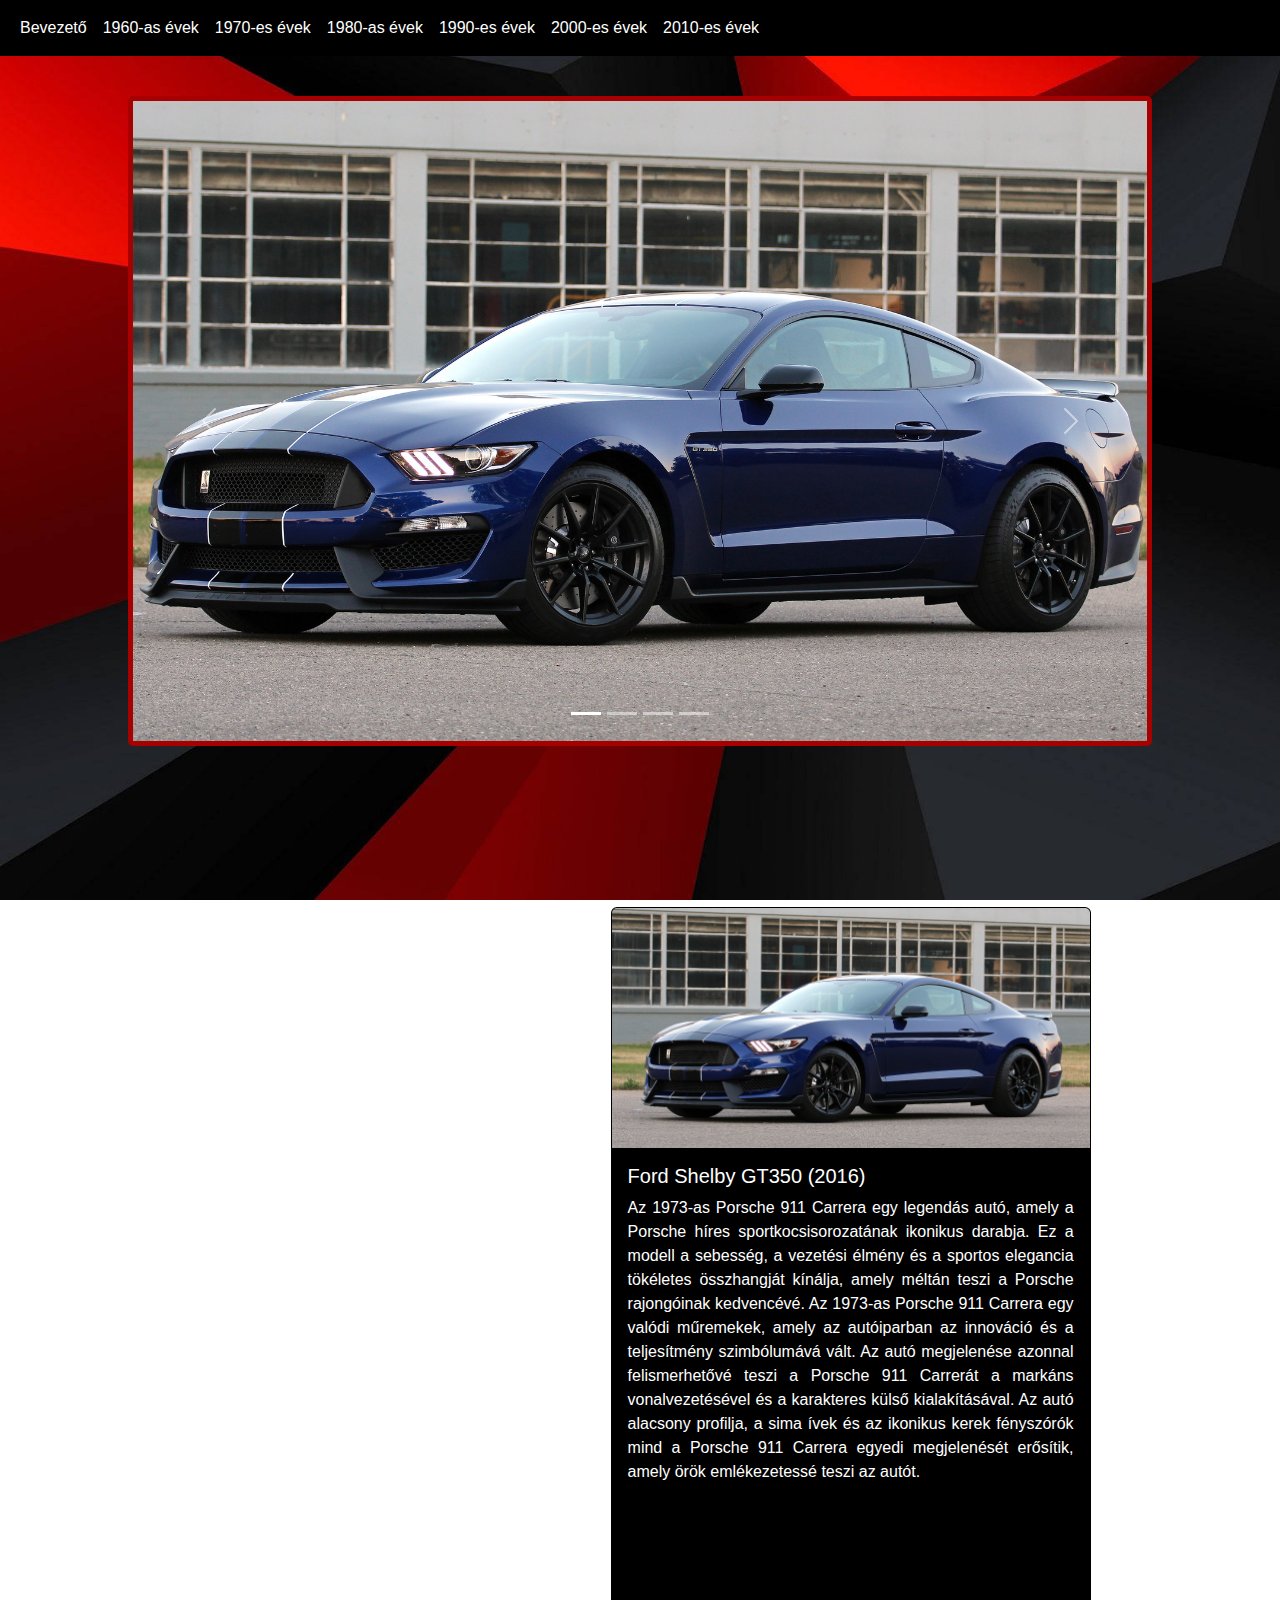
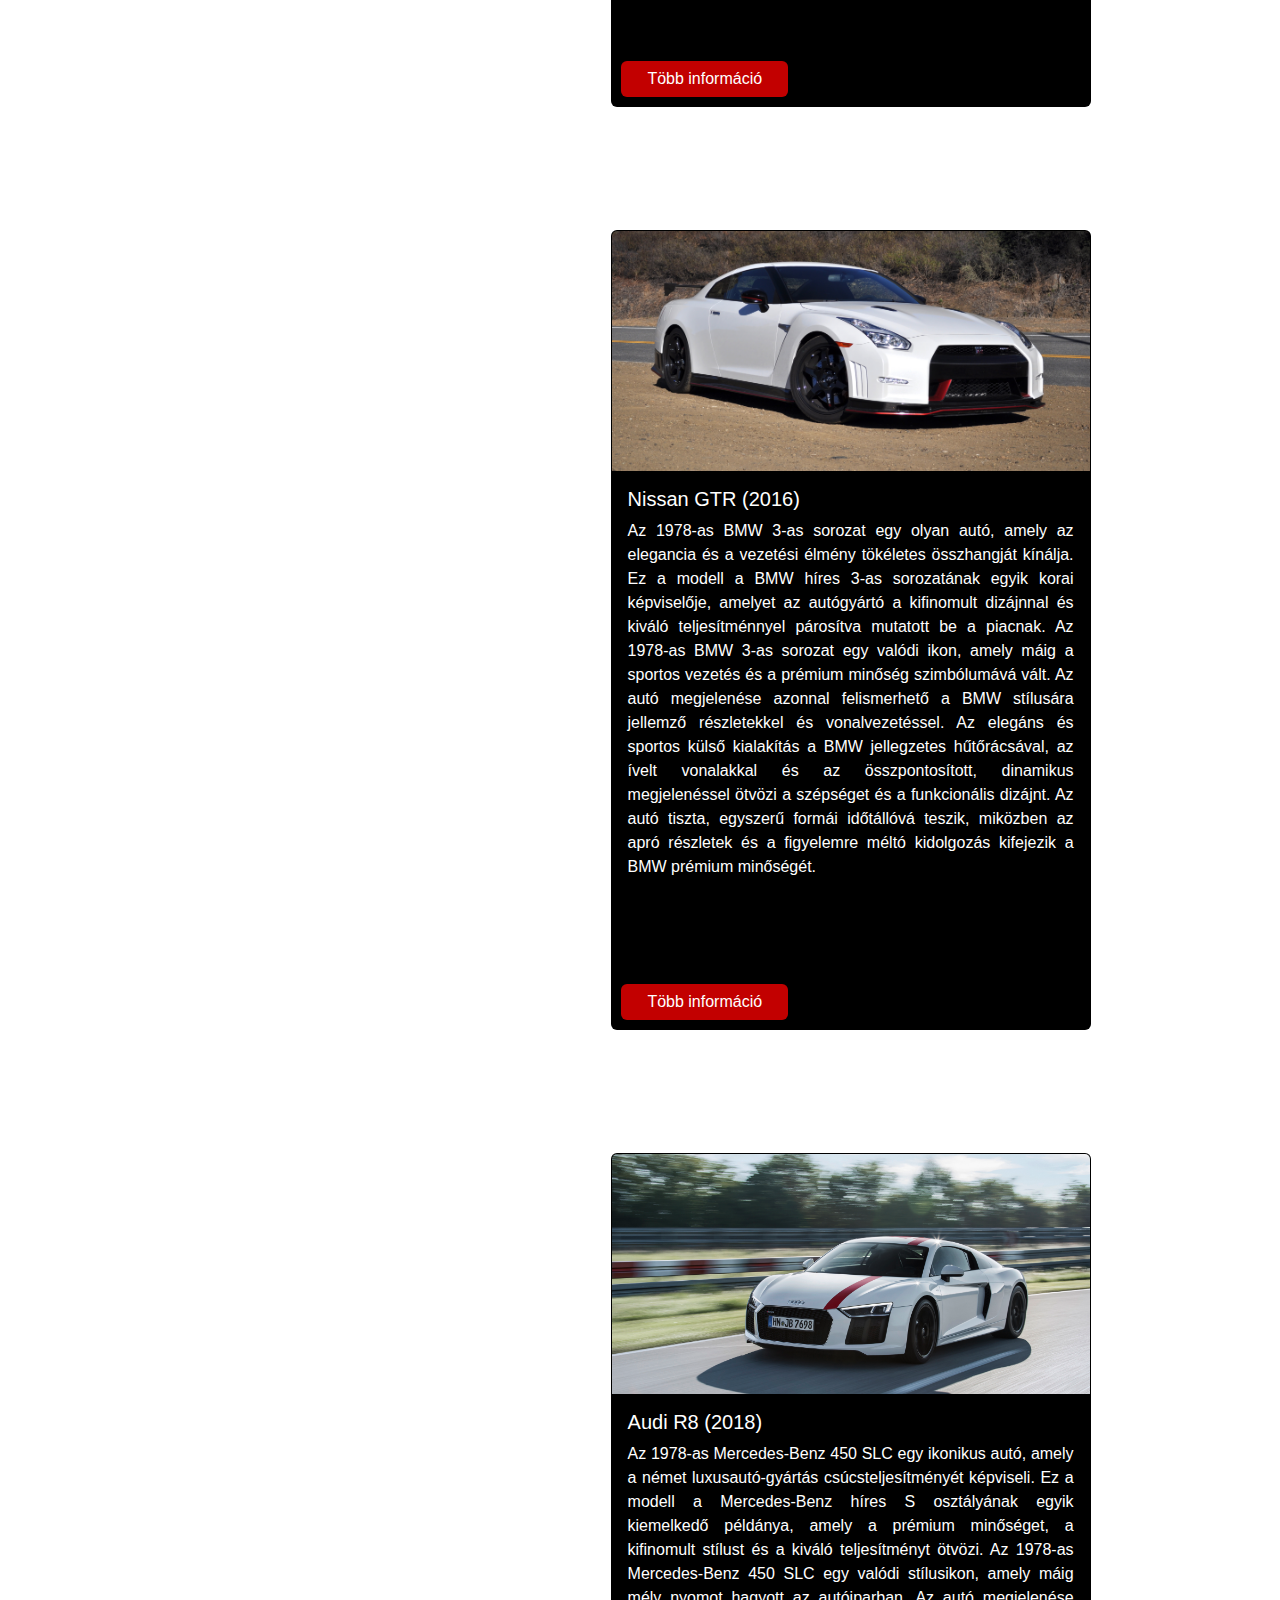
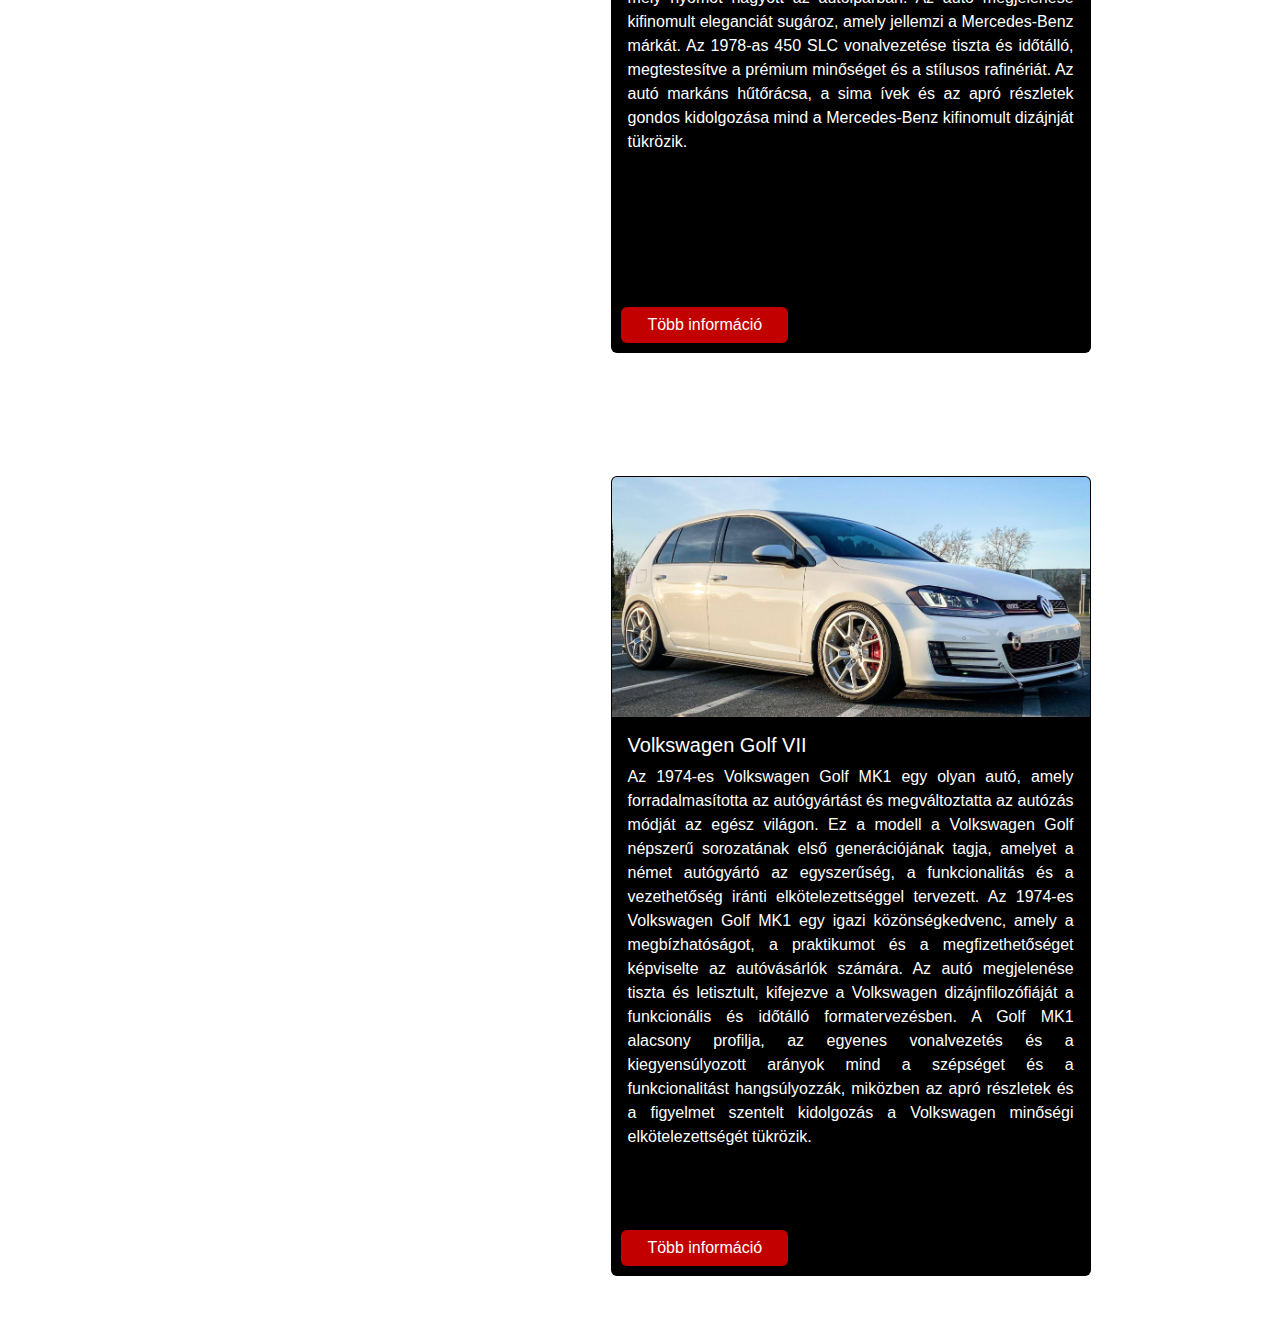
<file: tizes.html>
<!DOCTYPE html>
<html lang="hu">
<head>
    <meta charset='utf-8'>
    <meta http-equiv='X-UA-Compatible' content='IE=edge'>
    <title>Kétezres évek</title>
    <meta name='viewport' content='width=device-width, initial-scale=1'>
    <link href="https://cdn.jsdelivr.net/npm/bootstrap@5.3.3/dist/css/bootstrap.min.css" rel="stylesheet" integrity="sha384-QWTKZyjpPEjISv5WaRU9OFeRpok6YctnYmDr5pNlyT2bRjXh0JMhjY6hW+ALEwIH" crossorigin="anonymous">
    <link rel='stylesheet' type='text/css' media='screen' href='10ev.css'>
    <link rel="shortcut icon" href="favicon.ico" type="image/x-icon">
    
</head>
<body>
      <div class="hambi">
        <nav class="navbar navbar-expand-lg">
          <div class="container-fluid">
            <button class="navbar-toggler" type="button" data-bs-toggle="collapse" data-bs-target="#navbarNavAltMarkup" aria-controls="navbarNavAltMarkup" aria-expanded="false" aria-label="Toggle navigation">
              <span class="navbar-toggler-icon"></span>
            </button>
            <div class="collapse navbar-collapse" id="navbarNavAltMarkup">
              <div class="navbar-nav">
                <a class="nav-link" aria-current="page" href="index.html">Bevezető</a>
                <a class="nav-link" href="hatvanas.html">1960-as évek</a>
                <a class="nav-link" href="hetvenes.html">1970-es évek</a>
                <a class="nav-link" href="nyolcvanas.html">1980-as évek</a>
                <a class="nav-link" href="kilencvenes.html">1990-es évek</a>
                <a class="nav-link" href="ketezres.html">2000-es évek</a>
                <a class="nav-link" href="tizes.html">2010-es évek</a>
              </div>
            </div>
          </div>
        </nav>
      </div>
    <section>
        <!-- carousel -->
        <div id="carouselExampleIndicators" class="carousel slide">
            <div class="carousel-indicators">
              <button type="button" data-bs-target="#carouselExampleIndicators" data-bs-slide-to="0" class="active" aria-current="true" aria-label="Slide 1"></button>
              <button type="button" data-bs-target="#carouselExampleIndicators" data-bs-slide-to="1" aria-label="Slide 2"></button>
              <button type="button" data-bs-target="#carouselExampleIndicators" data-bs-slide-to="2" aria-label="Slide 3"></button>
              <button type="button" data-bs-target="#carouselExampleIndicators" data-bs-slide-to="3" aria-label="Slide 4"></button>
            </div>
            <div class="carousel-inner">
              <div class="carousel-item active">
                <img src="2016-ford-shelby-gt350.jpg" class="d-block w-100" alt="...">
              </div>
              <div class="carousel-item">
                <img src="2016-nissan-gtr.jpg" class="d-block w-100" alt="...">
              </div>
              <div class="carousel-item">
                <img src="2018-audi-r8.jpg" class="d-block w-100" alt="...">
              </div>
              <div class="carousel-item">
                <img src="vwgti.jpg" class="d-block w-100" alt="...">
              </div>
            </div>
            <button class="carousel-control-prev" type="button" data-bs-target="#carouselExampleIndicators" data-bs-slide="prev">
              <span class="carousel-control-prev-icon" aria-hidden="true"></span>
              <span class="visually-hidden">Previous</span>
            </button>
            <button class="carousel-control-next" type="button" data-bs-target="#carouselExampleIndicators" data-bs-slide="next">
              <span class="carousel-control-next-icon" aria-hidden="true"></span>
              <span class="visually-hidden">Next</span>
            </button>
          </div>

          <!-- kártyák -->
          <div class="card">
            <div class="keppek">
              <img src="2016-ford-shelby-gt350.jpg" class="card-img-top" alt="Lamborghini Miura">
            </div>
            <div class="card-body">
              <h5 class="card-title">Ford Shelby GT350 (2016)</h5>
              <p class="card-text">Az 1973-as Porsche 911 Carrera egy legendás autó, amely a Porsche híres sportkocsisorozatának ikonikus darabja. Ez a modell a sebesség, a vezetési élmény és a sportos elegancia tökéletes összhangját kínálja, amely méltán teszi a Porsche rajongóinak kedvencévé. Az 1973-as Porsche 911 Carrera egy valódi műremekek, amely az autóiparban az innováció és a teljesítmény szimbólumává vált.

                Az autó megjelenése azonnal felismerhetővé teszi a Porsche 911 Carrerát a markáns vonalvezetésével és a karakteres külső kialakításával. Az autó alacsony profilja, a sima ívek és az ikonikus kerek fényszórók mind a Porsche 911 Carrera egyedi megjelenését erősítik, amely örök emlékezetessé teszi az autót.</p></div>
              <a href="https://en.wikipedia.org/wiki/Porsche_911_(classic)#Carrera_RS_&_RSR_(1973_and_1974)" target="_blank" class="btn btn-primary">Több információ</a>
            
          </div>

          <div class="card">
            <div class="keppek">
              <img src="2016-nissan-gtr.jpg" class="card-img-top" alt="Ford GT">
            </div>
            <div class="card-body">
              <h5 class="card-title">Nissan GTR (2016)</h5>
              <p class="card-text">Az 1978-as BMW 3-as sorozat egy olyan autó, amely az elegancia és a vezetési élmény tökéletes összhangját kínálja. Ez a modell a BMW híres 3-as sorozatának egyik korai képviselője, amelyet az autógyártó a kifinomult dizájnnal és kiváló teljesítménnyel párosítva mutatott be a piacnak. Az 1978-as BMW 3-as sorozat egy valódi ikon, amely máig a sportos vezetés és a prémium minőség szimbólumává vált.

                Az autó megjelenése azonnal felismerhető a BMW stílusára jellemző részletekkel és vonalvezetéssel. Az elegáns és sportos külső kialakítás a BMW jellegzetes hűtőrácsával, az ívelt vonalakkal és az összpontosított, dinamikus megjelenéssel ötvözi a szépséget és a funkcionális dizájnt. Az autó tiszta, egyszerű formái időtállóvá teszik, miközben az apró részletek és a figyelemre méltó kidolgozás kifejezik a BMW prémium minőségét.</p></div>
              <a href="https://en.wikipedia.org/wiki/BMW_3_Series_(E21)" target="_blank" class="btn btn-primary">Több információ</a>
            
          </div>

          <div class="card">
            <div class="keppek">
              <img src="2018-audi-r8.jpg" class="card-img-top" alt="Jaguar Type-E">
            </div>
            <div class="card-body">
              <h5 class="card-title">Audi R8 (2018)</h5>
              <p class="card-text">Az 1978-as Mercedes-Benz 450 SLC egy ikonikus autó, amely a német luxusautó-gyártás csúcsteljesítményét képviseli. Ez a modell a Mercedes-Benz híres S osztályának egyik kiemelkedő példánya, amely a prémium minőséget, a kifinomult stílust és a kiváló teljesítményt ötvözi. Az 1978-as Mercedes-Benz 450 SLC egy valódi stílusikon, amely máig mély nyomot hagyott az autóiparban.

                Az autó megjelenése kifinomult eleganciát sugároz, amely jellemzi a Mercedes-Benz márkát. Az 1978-as 450 SLC vonalvezetése tiszta és időtálló, megtestesítve a prémium minőséget és a stílusos rafinériát. Az autó markáns hűtőrácsa, a sima ívek és az apró részletek gondos kidolgozása mind a Mercedes-Benz kifinomult dizájnját tükrözik.</p></div>
              <a href="https://en.wikipedia.org/wiki/Mercedes-Benz_R107_and_C107#450SLC_5.0" target="_blank" class="btn btn-primary">Több információ</a>
            
          </div>

          <div class="card">
            <div class="keppek">
             <img src="vwgti.jpg" class="card-img-top" alt="Jaguar Type-E">
            </div>
            <div class="card-body">
              <h5 class="card-title">Volkswagen Golf VII</h5>
              <p class="card-text">Az 1974-es Volkswagen Golf MK1 egy olyan autó, amely forradalmasította az autógyártást és megváltoztatta az autózás módját az egész világon. Ez a modell a Volkswagen Golf népszerű sorozatának első generációjának tagja, amelyet a német autógyártó az egyszerűség, a funkcionalitás és a vezethetőség iránti elkötelezettséggel tervezett. Az 1974-es Volkswagen Golf MK1 egy igazi közönségkedvenc, amely a megbízhatóságot, a praktikumot és a megfizethetőséget képviselte az autóvásárlók számára.

                Az autó megjelenése tiszta és letisztult, kifejezve a Volkswagen dizájnfilozófiáját a funkcionális és időtálló formatervezésben. A Golf MK1 alacsony profilja, az egyenes vonalvezetés és a kiegyensúlyozott arányok mind a szépséget és a funkcionalitást hangsúlyozzák, miközben az apró részletek és a figyelmet szentelt kidolgozás a Volkswagen minőségi elkötelezettségét tükrözik.</p></div>
              <a href="https://en.wikipedia.org/wiki/Volkswagen_Golf_Mk1" target="_blank" class="btn btn-primary">Több információ<a>
            
          </div>
          
    </section>
</body>
<script src="https://cdn.jsdelivr.net/npm/bootstrap@5.3.3/dist/js/bootstrap.bundle.min.js" integrity="sha384-YvpcrYf0tY3lHB60NNkmXc5s9fDVZLESaAA55NDzOxhy9GkcIdslK1eN7N6jIeHz" crossorigin="anonymous"></script>
</html>
</file>
<file: style.css>
body{
	font-family: Arial, sans-serif;
	text-align: justify;
	background-color: #051622;
	color: #1BA098;
}

section {
	font-family: Arial, sans-serif;
	margin: auto;
	width: 90%;
	max-width: 1000px;
	text-align: justify;
	background-color: #051622;
	color: #1BA098;
}

h1{
	color: #DEB992;
}

.hambi{
    margin-bottom: 40px;
    background-color: #1BA098;
}

.nav-link{
	color: #051622;
}

.nav-link:hover{
    color: rgb(216, 216, 216);
}

img {
	border: 2px solid #DEB992;
	border-radius: 5px;
	padding: 5px;
	margin: 5px 15px;
	width: 20em; 
	background-color: #051622;
	min-width: 300py;
}

.balra {
	float: left;
}

@media screen and (max-width:600px) {
  .balra, .jobbra {
	float: none;
    display: block;
    margin-left: auto;
    margin-right: auto;
  }
}

.jobbra{
	float: right;
}

.container-fluid{
	max-block-size: 400px;
}
</file>
<file: 60ev.css>
body{
	font-family: Arial, sans-serif;
	text-align: justify;
	background-image: url(60evback.jpg);
    background-repeat: no-repeat;
    background-size: cover;
    background-attachment: fixed;
	color: #1BA098;
}

section {
	font-family: Arial, sans-serif;
	margin: auto;
	width: 80%;
	max-width: 1300px;
	text-align: justify;
}
.hambi{
    margin-bottom: 40px;
    background-color: #701c1c;
}

.nav-link{
	color: #ff4305;
}

.nav-link:hover{
    color: rgb(73, 52, 13);
}

.slide{
    border: 5px solid #701c1c;
	border-radius: 5px;
    max-height: 1300px;
    margin-bottom: 100px;
}

.container-fluid{
	max-block-size: 400px;
}

.card{
    margin-bottom: 50px;
    float: right;
    margin: 6%;
    max-width: 30rem;
    min-height: 50rem;
    background-color: #1f4707;
    color: #d3d4d4;
}

.btn{
    max-width: 35%;
    margin-bottom: 2%;
    margin-left: 2%;
    background-color: black;
    border: black;
}
.btn:hover{
    background-color: darkgrey;
    border: darkgray;
}
</file>
<file: 70ev.css>
body{
	font-family: Arial, sans-serif;
	text-align: justify;
	background-image: url(70evback.jpg);
    background-repeat: no-repeat;
    background-size: cover;
    background-attachment: fixed;
	color: #1BA098;
}

section {
	font-family: Arial, sans-serif;
	margin: auto;
	width: 80%;
	max-width: 1300px;
	text-align: justify;
}
.hambi{
    margin-bottom: 40px;
    background-color: #385845;
}

.nav-link{
	color: #c5c5c5;
}

.nav-link:hover{
    color: rgb(73, 52, 13);
}

.slide{
    border: 5px solid #1f2344;
	border-radius: 5px;
    max-height: 1300px;
    margin-bottom: 100px;
}

.carousel-item{
	width: 100%;
	height: 40rem;
	overflow: hidden;
}

.keppek{
	width: 100%;
	height: 15rem;
	overflow: hidden;
}	

img{
	width: 100%;
	height: 100%;
	object-fit: cover;
}

.container-fluid{
	max-block-size: 400px;
}

.card{
    margin-bottom: 50px;
    float: right;
    margin: 6%;
    max-width: 30rem;
    min-height: 50rem;
    background-color: #1f2344;
    color: #d3d4d4;
}

.btn{
    max-width: 35%;
    margin-bottom: 2%;
    margin-left: 2%;
    background-color: black;
    border: black;
}
.btn:hover{
    background-color: darkgrey;
    border: darkgray;
}
</file>
<file: 00ev.css>
body{
	font-family: Arial, sans-serif;
	text-align: justify;
	background-image: url(00evback.jpg);
    background-repeat: no-repeat;
    background-size: cover;
    background-attachment: fixed;
	color: #1BA098;
}

section {
	font-family: Arial, sans-serif;
	margin: auto;
	width: 80%;
	max-width: 1300px;
	text-align: justify;
}
.hambi{
    margin-bottom: 40px;
    background-color: #000000;
}

.nav-link{
	color: #ffffff;
}

.nav-link:hover{
    color: rgb(40, 0, 187);
}

.slide{
    border: 5px solid rgb(40, 0, 187);
	border-radius: 5px;
    max-height: 1300px;
    margin-bottom: 100px;
}

.carousel-item{
	width: 100%;
	height: 40rem;
	overflow: hidden;
}

.keppek{
	width: 100%;
	height: 15rem;
	overflow: hidden;
}	

img{
	width: 100%;
	height: 100%;
	object-fit: cover;
}

.container-fluid{
	max-block-size: 400px;
}

.card{
    margin-bottom: 50px;
    float: right;
    margin: 6%;
    max-width: 30rem;
    min-height: 50rem;
    background-color: #000000;
    color: #ffffff;
}

.btn{
    max-width: 35%;
    margin-bottom: 2%;
    margin-left: 2%;
    background-color: rgb(0, 19, 190);
    border: rgb(0, 19, 190);
}
.btn:hover{
    background-color: rgb(19, 0, 87);
    border: rgb(19, 0, 87);
}
</file>
<file: 90ev.css>
body{
	font-family: Arial, sans-serif;
	text-align: justify;
	background-image: url(90evback.jpg);
    background-repeat: no-repeat;
    background-size: cover;
    background-attachment: fixed;
	color: #1BA098;
}

section {
	font-family: Arial, sans-serif;
	margin: auto;
	width: 80%;
	max-width: 1300px;
	text-align: justify;
}
.hambi{
    margin-bottom: 40px;
    background-color: #9e00a3;
}

.nav-link{
	color: #000000;
}

.nav-link:hover{
    color: #303030;
}

.slide{
    border: 5px solid #00e1ff;
	border-radius: 5px;
    max-height: 1300px;
    margin-bottom: 100px;
}

.carousel-item{
	width: 100%;
	height: 40rem;
	overflow: hidden;
}

.keppek{
	width: 100%;
	height: 15rem;
	overflow: hidden;
}	

img{
	width: 100%;
	height: 100%;
	object-fit: cover;
}

.container-fluid{
	max-block-size: 400px;
}

.card{
    margin-bottom: 50px;
    float: right;
    margin: 6%;
    max-width: 30rem;
    min-height: 50rem;
    background-color: #9e00a3;
    color: #d3d4d4;
}

.btn{
    max-width: 35%;
    margin-bottom: 2%;
    margin-left: 2%;
    background-color: black;
    border: black;
}
.btn:hover{
    background-color: darkgrey;
    border: darkgray;
}
</file>
<file: 80ev.css>
body{
	font-family: Arial, sans-serif;
	text-align: justify;
	background-image: url(80evback.jpg);
    background-repeat: no-repeat;
    background-size: cover;
    background-attachment: fixed;
	color: #1BA098;
}

section {
	font-family: Arial, sans-serif;
	margin: auto;
	width: 80%;
	max-width: 1300px;
	text-align: justify;
}
.hambi{
    margin-bottom: 40px;
    background-color: #000000;
}

.nav-link{
	color: #ffffff;
}

.nav-link:hover{
    color: #9507a8;
}

.slide{
    border: 5px solid #8c00ff;
	border-radius: 5px;
    max-height: 1300px;
    margin-bottom: 100px;
}

.carousel-item{
	width: 100%;
	height: 40rem;
	overflow: hidden;
}

.keppek{
	width: 100%;
	height: 15rem;
	overflow: hidden;
}	

img{
	width: 100%;
	height: 100%;
	object-fit: cover;
}

.container-fluid{
	max-block-size: 400px;
}

.card{
    margin-bottom: 50px;
    float: right;
    margin: 6%;
    max-width: 30rem;
    min-height: 50rem;
    background-color: #79257c;
    color: #d3d4d4;
}

.btn{
    max-width: 35%;
    margin-bottom: 2%;
    margin-left: 2%;
    background-color: black;
    border: black;
}
.btn:hover{
    background-color: darkgrey;
    border: darkgray;
}
</file>
<file: 10ev.css>
body{
	font-family: Arial, sans-serif;
	text-align: justify;
	background-image: url(2010evback.jpg);
    background-repeat: no-repeat;
    background-size: cover;
    background-attachment: fixed;
	color: #1BA098;
}

section {
	font-family: Arial, sans-serif;
	margin: auto;
	width: 80%;
	max-width: 1300px;
	text-align: justify;
}
.hambi{
    margin-bottom: 40px;
    background-color: #000000;
}

.nav-link{
	color: #ffffff;
}

.nav-link:hover{
    color: #c20000;
}

.slide{
    border: 5px solid #a70000;
	border-radius: 5px;
    max-height: 1300px;
    margin-bottom: 100px;
}

.carousel-item{
	width: 100%;
	height: 40rem;
	overflow: hidden;
}

.keppek{
	width: 100%;
	height: 15rem;
	overflow: hidden;
}	

img{
	width: 100%;
	height: 100%;
	object-fit: cover;
}

.container-fluid{
	max-block-size: 400px;
}

.card{
    margin-bottom: 50px;
    float: right;
    margin: 6%;
    max-width: 30rem;
    min-height: 50rem;
    background-color: #000000;
    color: #ffffff;
}

.btn{
    max-width: 35%;
    margin-bottom: 2%;
    margin-left: 2%;
    background-color: rgb(194, 0, 0);
    border: rgb(194, 0, 0);
}

.btn:hover{
    background-color: rgb(73, 0, 0);
    border: rgb(73, 0, 0);
}
</file>
